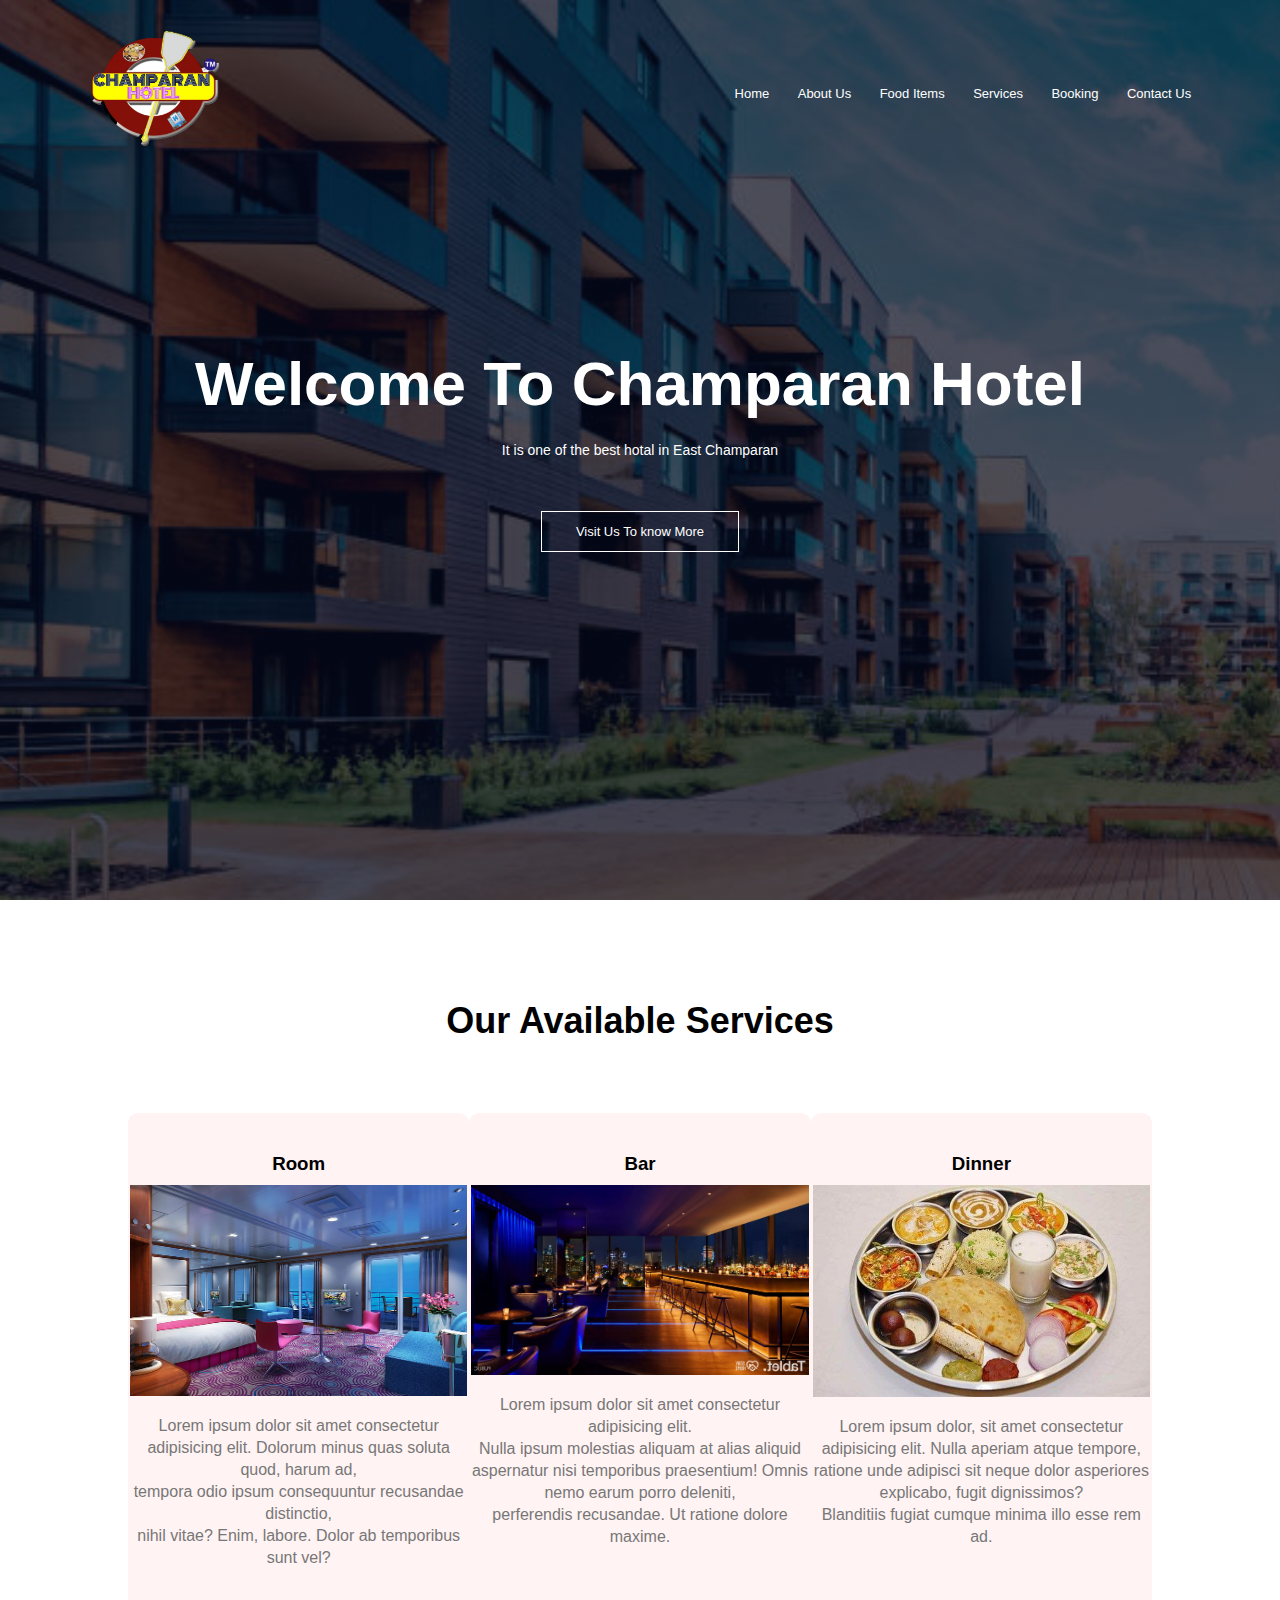
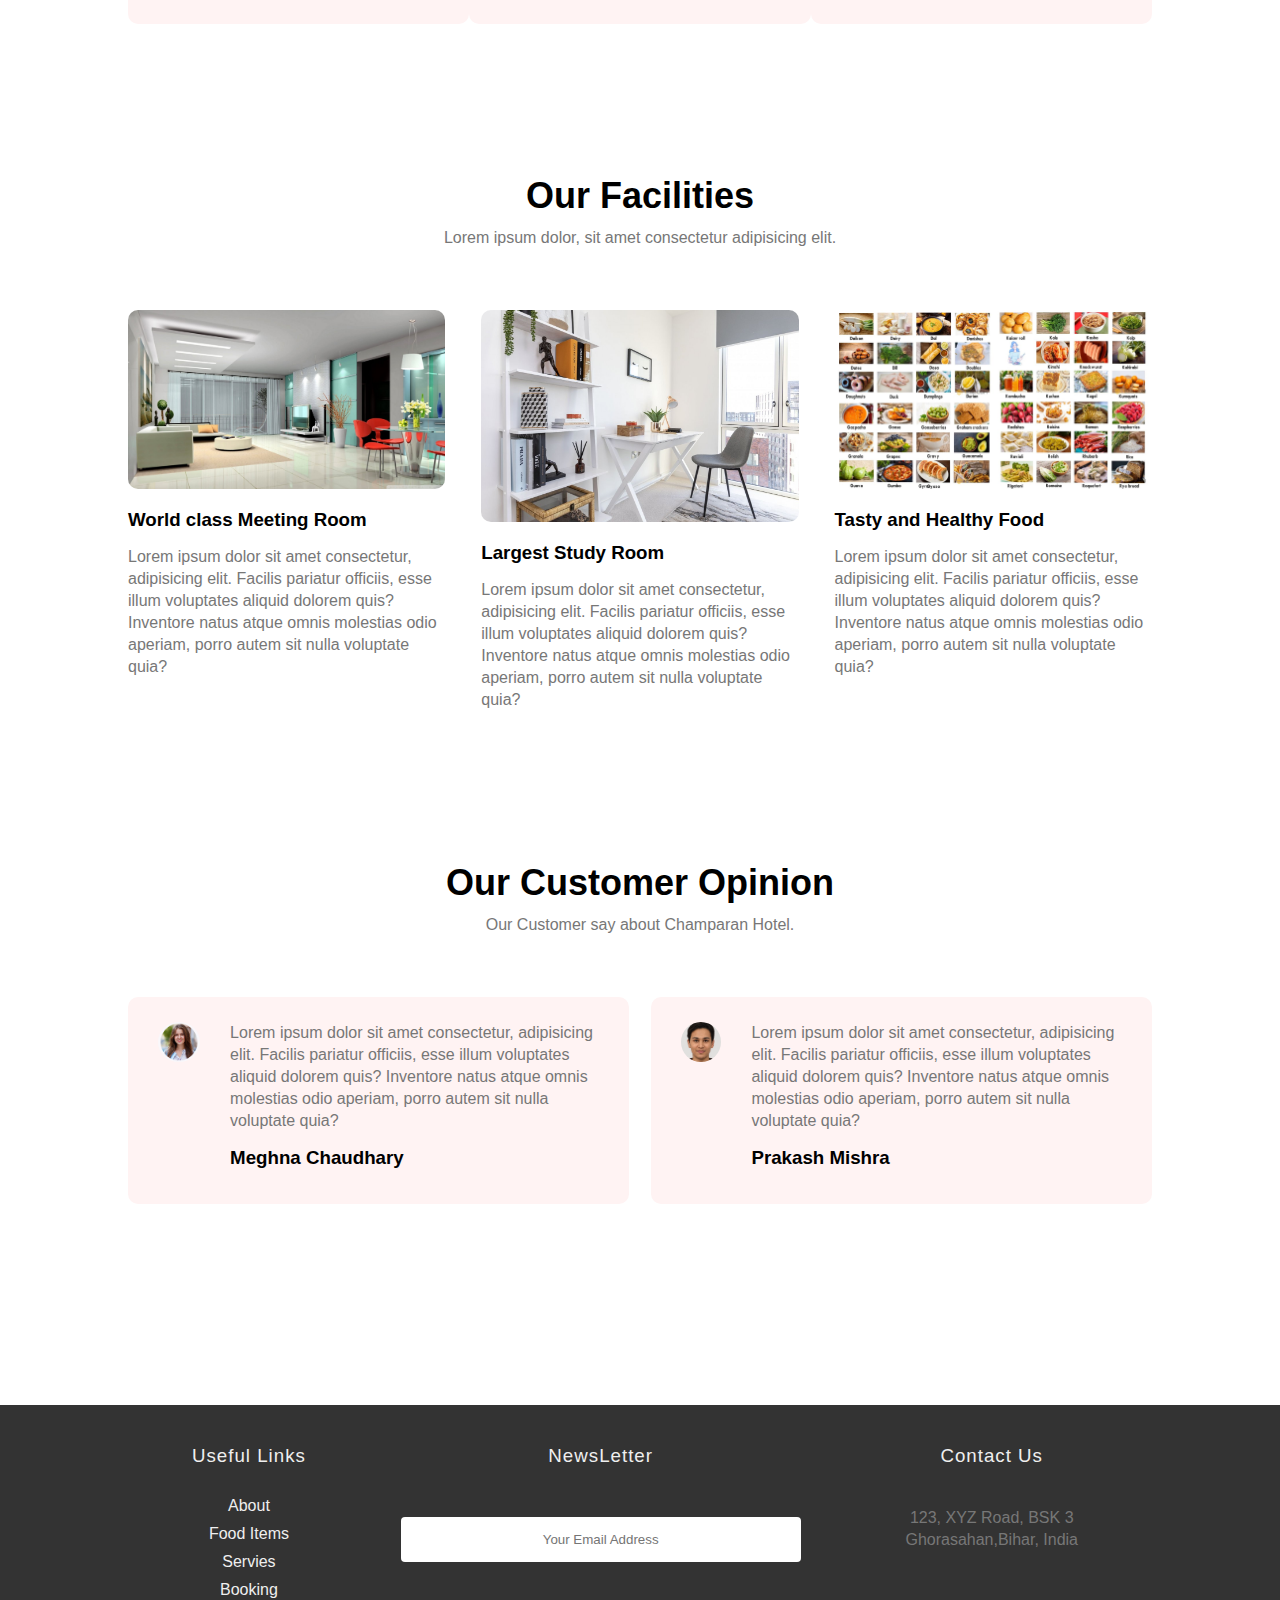
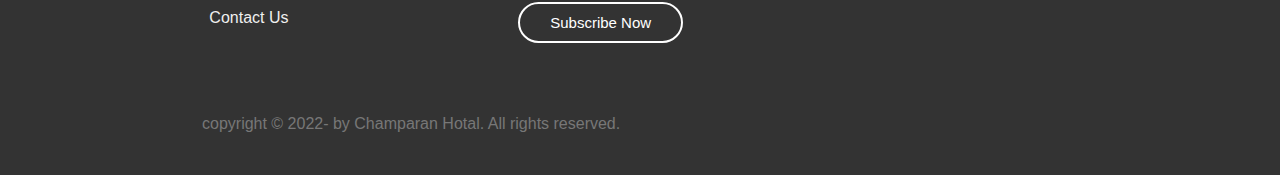
<file: HMS/index.html>
<!DOCTYPE html>
<html lang="en">
  <head>
    <meta charset="UTF-8" />
    <meta http-equiv="X-UA-Compatible" content="IE=edge" />
    <meta name="viewport" content="width=device-width, initial-scale=1.0" />
    <title>Champaran Hotel</title>
    <link rel="stylesheet" href="style.css" />
    <script>
      src="https://kit.fontawesome.com/fbb7249cca.js"
      crossorin="anonymous">
    </script>
  </head>
  <body>
    <!--Our All code starts here-->

    <!--Here Our Header Section-->
    <section class="header">
      <nav>
        <a href="l"><img src="images/logo.png" /></a>
        <div class="nav-links">
          <ul>
            <li><a href="index.html">Home</a></li>
            <li><a href="about.html">About Us</a></li>
            <li><a href="food items.html">Food Items</a></li>
            <li><a href="services.html">Services</a></li>
            <li><a href="booking.html">Booking</a></li>
            <li><a href="contact.html">Contact Us</a></li>
          </ul>
        </div>
      </nav>
      <div class="text-box">
        <h1>Welcome To Champaran Hotel</h1>
        <p>
          It is one of the best hotal in East Champaran        </p>
        <a href="" class="hero-btn">Visit Us To know More</a>
      </div>
    </section>

    <!--Here Our Services Section-->
    <section class="service">
      <h1>Our Available Services</h1>
      <p></p>
      <div class="row">
        <div class="service-col">
          <h3>Room</h3>
          <img src="images/r.jpeg" alt="room" width="100%">
          <p>
           Lorem ipsum dolor sit amet consectetur adipisicing elit. Dolorum minus quas soluta quod, harum ad, <br>
           tempora odio ipsum consequuntur recusandae distinctio, 
           <br>nihil vitae? Enim, labore. Dolor ab temporibus sunt vel?
           
          </p>
        </div>
        <div class="service-col">
          <h3>Bar</h3>
          <img src="images/b.jpeg" alt="bar" width="100%">
          <p>
            Lorem ipsum dolor sit amet consectetur adipisicing elit.<br> Nulla ipsum molestias aliquam at alias aliquid aspernatur nisi 
            temporibus praesentium! Omnis nemo earum porro deleniti, <br>perferendis recusandae. Ut ratione dolore maxime.
          </p>
        </div>
        <div class="service-col">
          <h3>Dinner</h3>
          <img src="images/dinner.jpeg" alt="dinner" width="100%">
          <p>
            Lorem ipsum dolor, sit amet consectetur adipisicing elit. Nulla aperiam atque tempore, <br>
            ratione unde adipisci sit neque dolor asperiores explicabo, fugit dignissimos? <br>
            Blanditiis fugiat cumque minima illo esse rem ad.
          </p>
        </div>
      </div>
    </section>
    <!--Here Our Facilities Section-->
    <section class="facilities">
      <h1>Our Facilities</h1>
      <p>Lorem ipsum dolor, sit amet consectetur adipisicing elit.</p>
      <div class="row">
        <div class="facilities-col">
          <img src="images/lo.jpeg" alt="meeting room" />
          <h3>World class Meeting Room</h3>
          <p>
            Lorem ipsum dolor sit amet consectetur, adipisicing elit. Facilis
            pariatur officiis, esse illum voluptates aliquid dolorem quis?
            Inventore natus atque omnis molestias odio aperiam, porro autem sit
            nulla voluptate quia?
          </p>
        </div>
        <div class="facilities-col">
          <img src="images/st.jpeg" alt="study room" />
          <h3>Largest Study Room</h3>
          <p>
            Lorem ipsum dolor sit amet consectetur, adipisicing elit. Facilis
            pariatur officiis, esse illum voluptates aliquid dolorem quis?
            Inventore natus atque omnis molestias odio aperiam, porro autem sit
            nulla voluptate quia?
          </p>
        </div>
        <div class="facilities-col">
          <img src="images/fo.jpeg" alt="healthy food" />
          <h3>Tasty and Healthy Food</h3>
          <p>
            Lorem ipsum dolor sit amet consectetur, adipisicing elit. Facilis
            pariatur officiis, esse illum voluptates aliquid dolorem quis?
            Inventore natus atque omnis molestias odio aperiam, porro autem sit
            nulla voluptate quia?
          </p>
        </div>
      </div>
    </section>

    <!--Here Our Testimonials Section-->
    <section class="testimonials">
      <h1>Our Customer Opinion</h1>
      <p>
        Our Customer say about Champaran Hotel.
      </p>
      <div class="row">
        <div class="testimonials-col">
          <img src="images/user1.jpg" alt="user1" />
          <div>
            <p>
              Lorem ipsum dolor sit amet consectetur, adipisicing elit. Facilis
              pariatur officiis, esse illum voluptates aliquid dolorem quis?
              Inventore natus atque omnis molestias odio aperiam, porro autem
              sit nulla voluptate quia?
            </p>
            <h3>Meghna Chaudhary</h3>
            <i class="fa fa-star"></i>
            <i class="fa fa-star"></i>
            <i class="fa fa-star"></i>
            <i class="fa fa-star"></i>
            <i class="fa fa-star-o"></i>
          </div>
        </div>
        <div class="testimonials-col">
          <img src="images/user2.jpg" alt="user1" />
          <div>
            <p>
              Lorem ipsum dolor sit amet consectetur, adipisicing elit. Facilis
              pariatur officiis, esse illum voluptates aliquid dolorem quis?
              Inventore natus atque omnis molestias odio aperiam, porro autem
              sit nulla voluptate quia?
            </p>
            <h3>Prakash Mishra</h3>
            <i class="fa fa-star"></i>
            <i class="fa fa-star"></i>
            <i class="fa fa-star"></i>
            <i class="fa fa-star"></i>
            <i class="fa fa-star-half-o"></i>
          </div>
        </div>
      </div>
    </section>
    <!--Here Our Footer Section-->
    <div class="footer">
      <div class="col-1">
        <h3>Useful Links</h3>
        <a href="about.html">About</a>
        <a href="food items.html">Food Items</a>
        <a href="services.html">Servies</a>
        <a href="booking.html">Booking</a>
        <a href="contact.html">Contact Us</a>
      </div>
      <div class="col-2">
        <h3>NewsLetter</h3>
        <form>
          <input type="email" placeholder="Your Email Address" required />

          <br />
          <button type="submit">Subscribe Now</button>
        </form>
      </div>
      <div class="col-3">
        <h3>Contact Us</h3>
        <p>123, XYZ Road, BSK 3<br />Ghorasahan,Bihar, India</p>
        <div class="social-icons">
          <i class="fa-brands fa-facebook"></i>
          <i class="fa-brands fa-twitter"></i>
          <i class="fa-brands fa-instagram"></i>
          <i class="fa-brands fa-linkedin"></i>
          <i class="fa-brands fa-youtube"></i>
        </div>
      </div>
    </div>
    <div class="copy">
      <p>copyright &copy 2022- by Champaran Hotal. All rights reserved.</p>
    </div>
  </body>
</html>
</file>
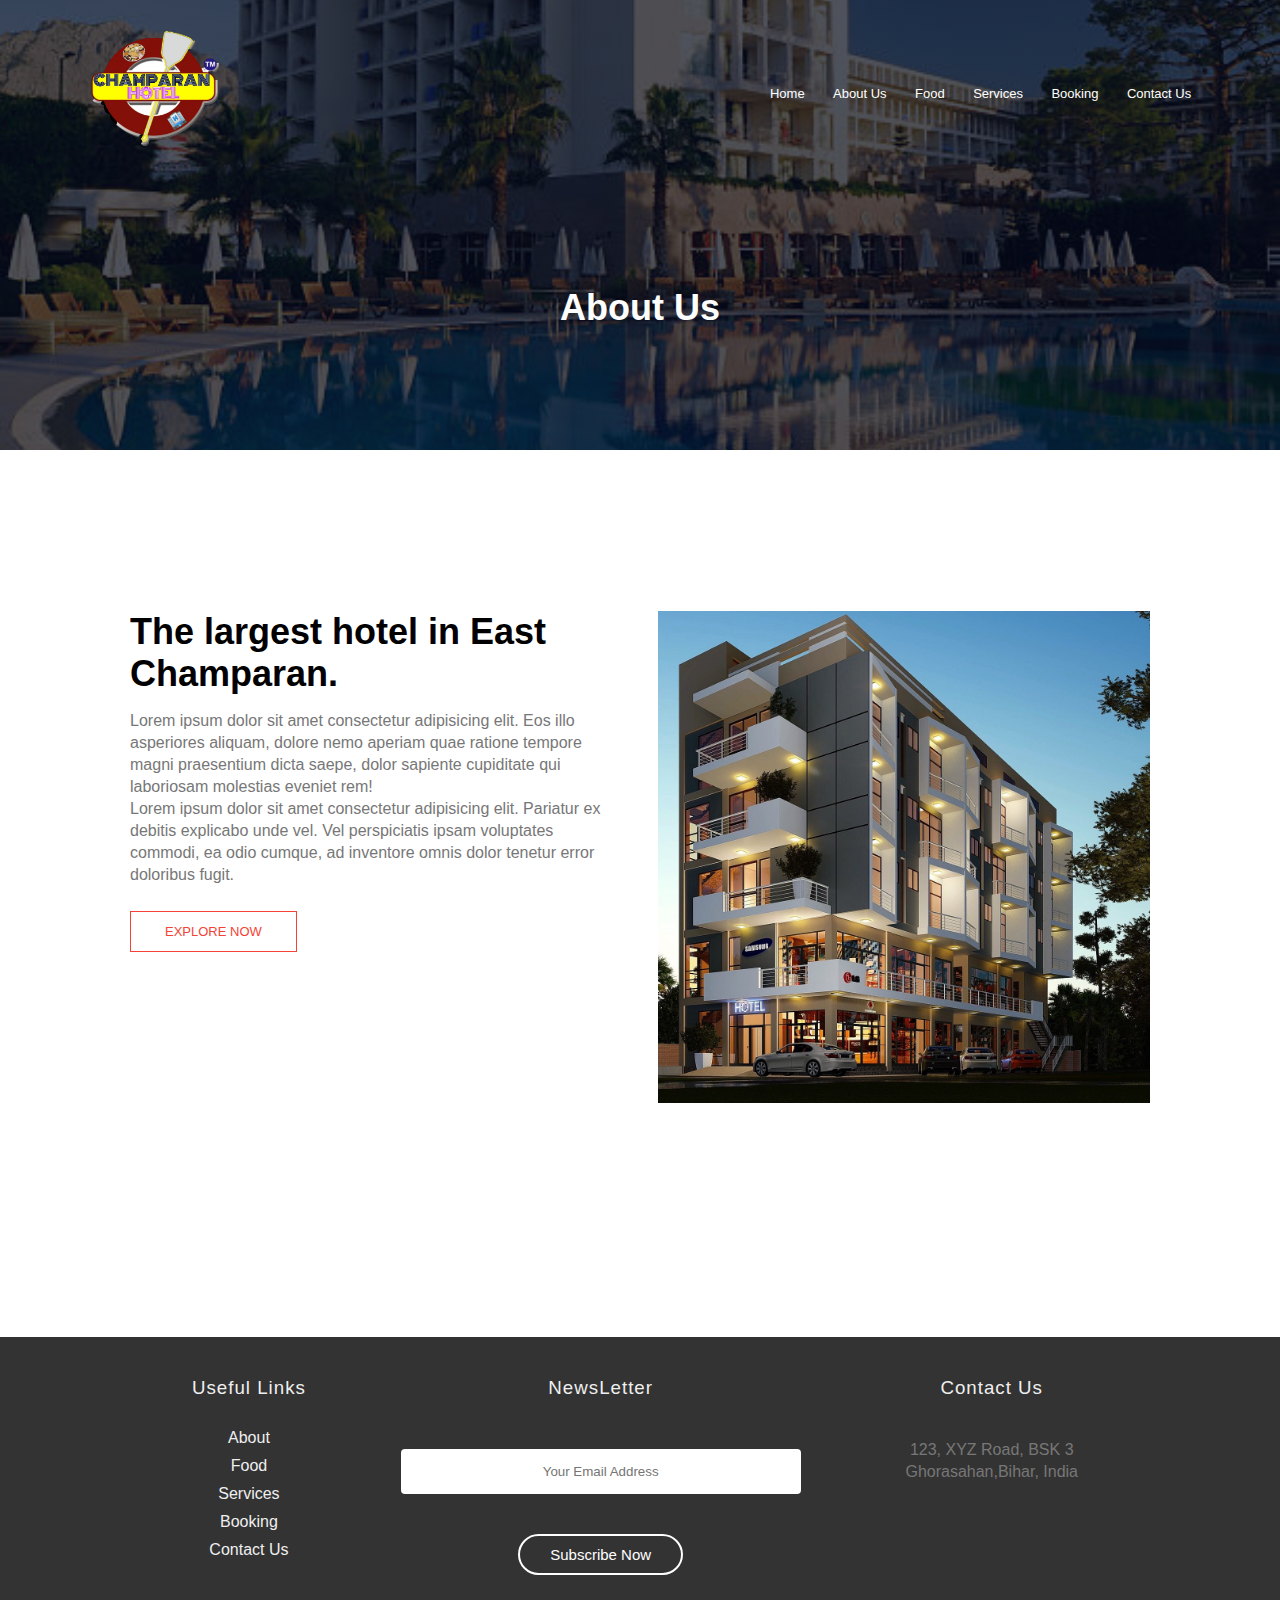
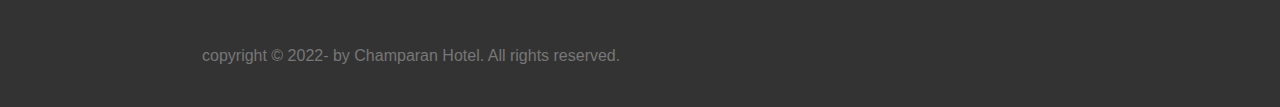
<file: HMS/about.html>
<!DOCTYPE html>
<html lang="en">
  <head>
    <meta charset="UTF-8" />
    <meta http-equiv="X-UA-Compatible" content="IE=edge" />
    <meta name="viewport" content="width=device-width, initial-scale=1.0" />
    <title>Champaran Hotel</title>
    <link rel="stylesheet" href="style.css" />
    <script>
      src="https://kit.fontawesome.com/fbb7249cca.js"
      crossorin="anonymous">
    </script>
  </head>
  <body>
    <!--Our All code starts here-->

    <!--Here Our Sub-Header Section-->
    <section class="sub-header">
      <nav>
        <a href="index.html"><img src="images/logo.png" /></a>
        <div class="nav-links">
          <ul>
            <li><a href="index.html">Home</a></li>
            <li><a href="about.html">About Us</a></li>
            <li><a href="food items.html">Food</a></li>
            <li><a href="services.html">Services</a></li>
            <li><a href="booking.html">Booking</a></li>
            <li><a href="contact.html">Contact Us</a></li>
          </ul>
        </div>
      </nav>
      <h1>About Us</h1>
    </section>

    <!--Here Our About Section-->
    <section class="about-us">
      <div class="row">
        <div class="about-col">
          <h1>The largest hotel in East Champaran.</h1>
          <p>
            Lorem ipsum dolor sit amet consectetur adipisicing elit. Eos illo
            asperiores aliquam, dolore nemo aperiam quae ratione tempore magni
            praesentium dicta saepe, dolor sapiente cupiditate qui laboriosam
            molestias eveniet rem!<br>Lorem ipsum dolor sit amet consectetur adipisicing elit. 
            Pariatur ex debitis explicabo unde vel. Vel perspiciatis ipsam voluptates commodi,
             ea odio cumque, ad inventore omnis dolor tenetur error doloribus fugit.
          </p>
          <a href="" class="hero-btn red-btn">EXPLORE NOW</a>
        </div>
        <div class="about-col">
          <img src="images/h3.jpeg" alt="about" />
        </div>
      </div>
    </section>

    <!--Here Our Footer Section-->
    <div class="footer">
      <div class="col-1">
        <h3>Useful Links</h3>
        <a href="about.html">About</a>
        <a href="food items.html">Food</a>
        <a href="services.html">Services</a>
        <a href="booking.html">Booking</a>
        <a href="contact.html">Contact Us</a>
      </div>
      <div class="col-2">
        <h3>NewsLetter</h3>
        <form>
          <input type="email" placeholder="Your Email Address" required />

          <br />
          <button type="submit">Subscribe Now</button>
        </form>
      </div>
      <div class="col-3">
        <h3>Contact Us</h3>
        <p>123, XYZ Road, BSK 3<br />Ghorasahan,Bihar, India</p>
        <div class="social-icons">
          <i class="fa-brands fa-facebook"></i>
          <i class="fa-brands fa-twitter"></i>
          <i class="fa-brands fa-instagram"></i>
          <i class="fa-brands fa-linkedin"></i>
          <i class="fa-brands fa-youtube"></i>
        </div>
      </div>
    </div>
    <div class="copy">
      <p>copyright &copy 2022- by Champaran Hotel. All rights reserved.</p>
    </div>
  </body>
</html>
</file>
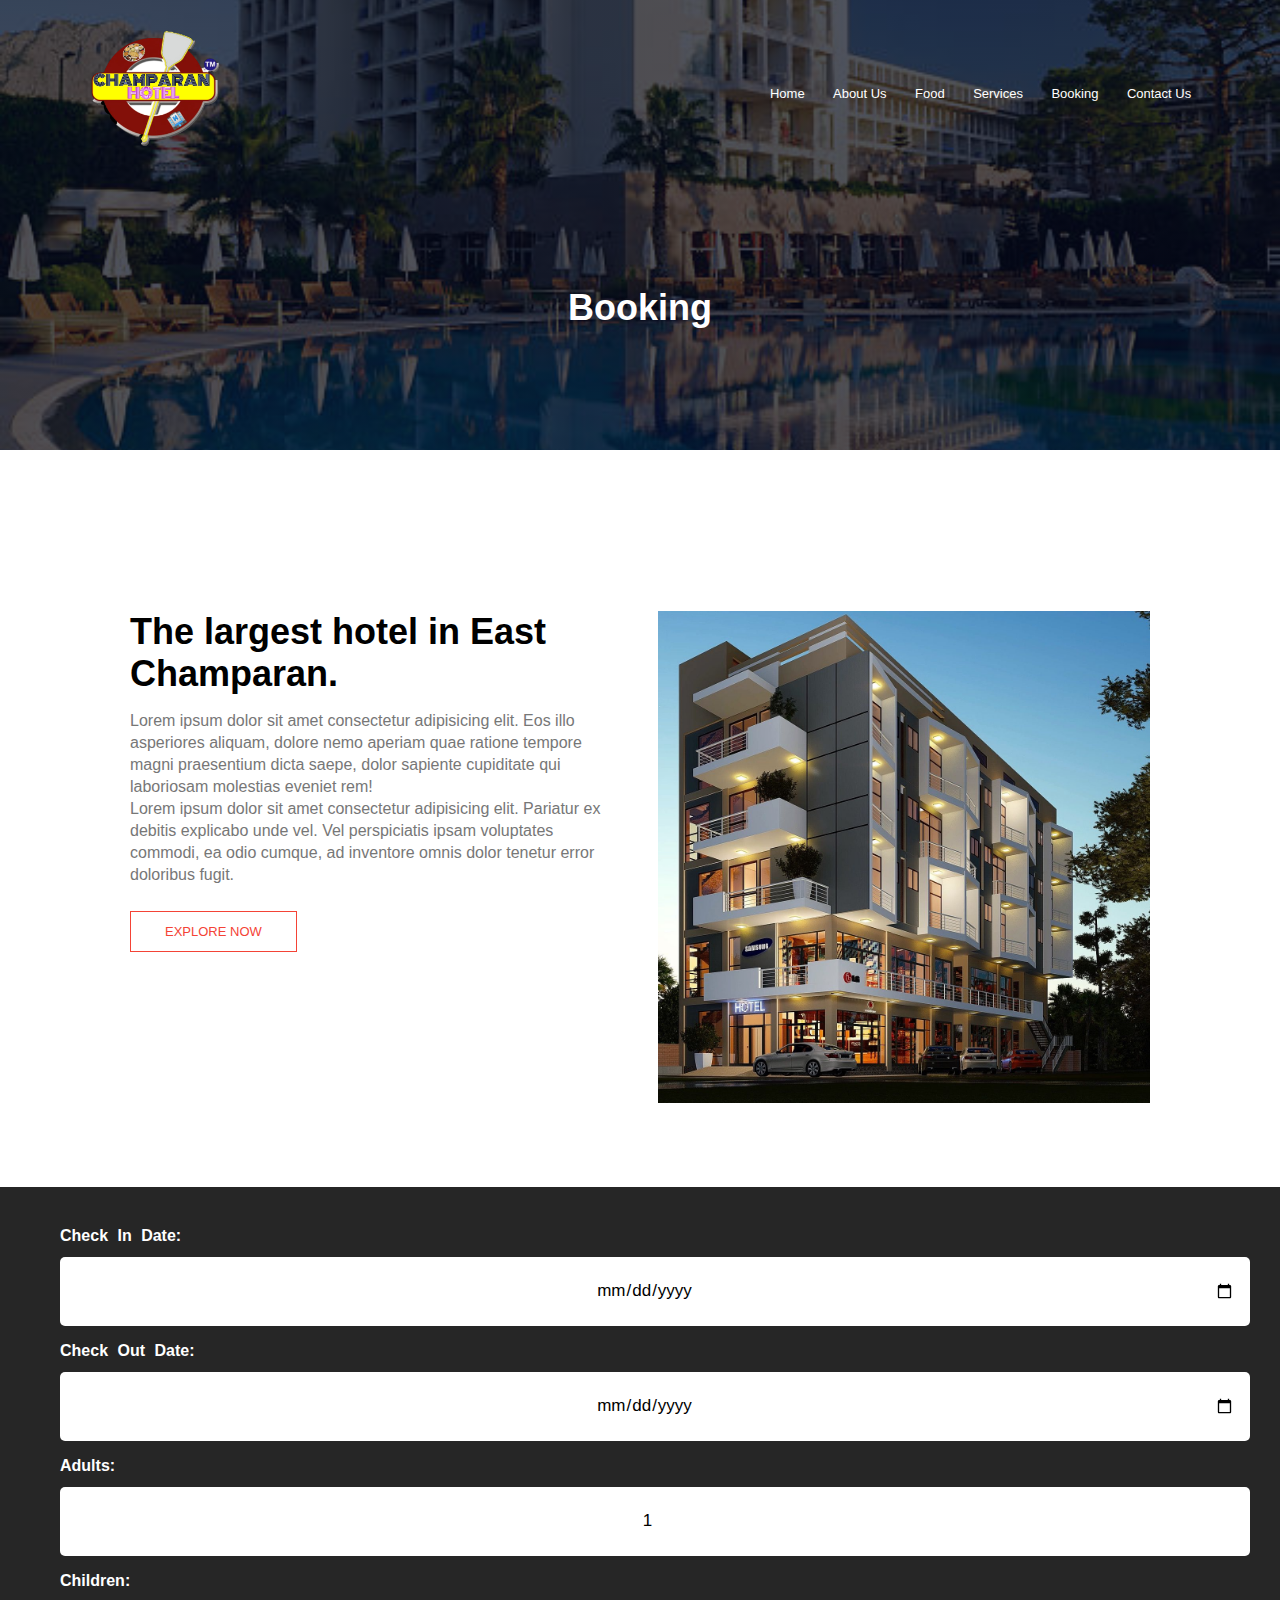
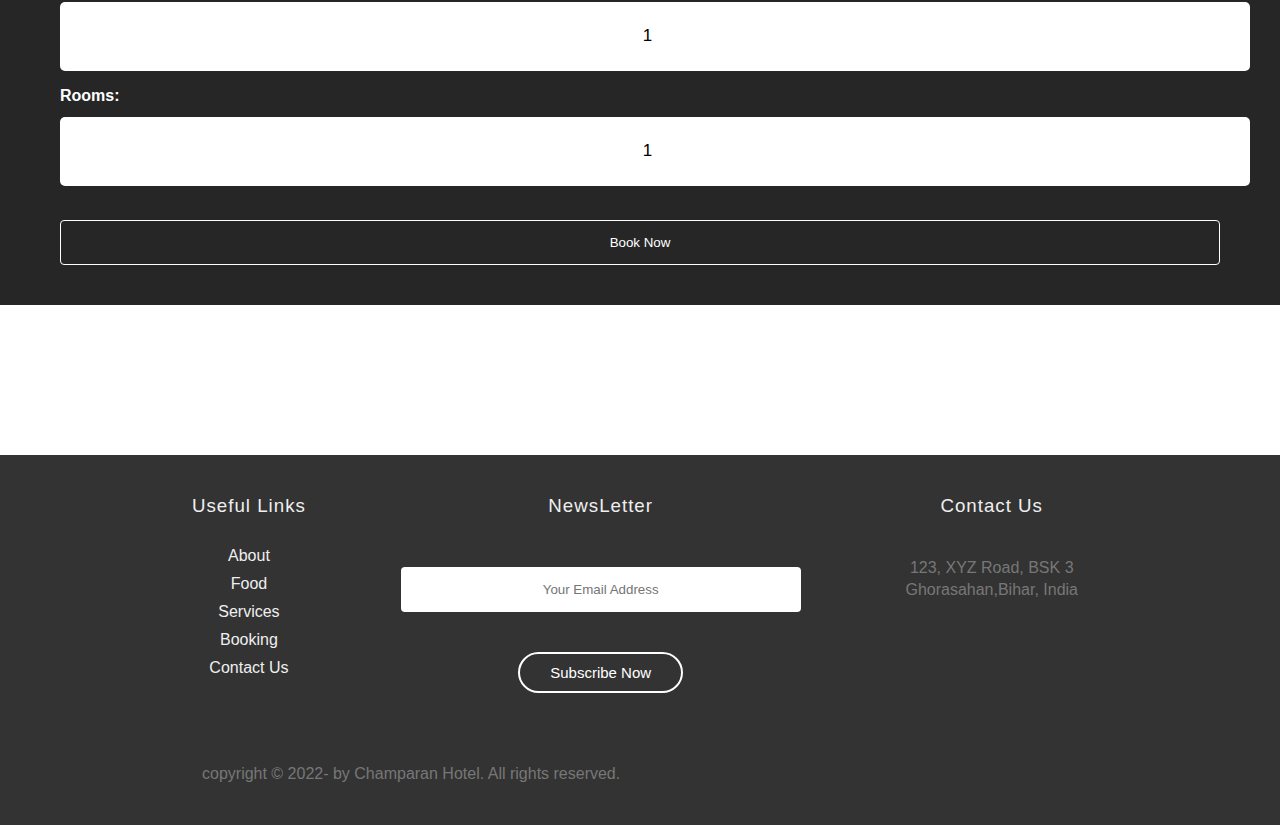
<file: HMS/booking.html>
<!DOCTYPE html>
<html lang="en">
  <head>
    <meta charset="UTF-8" />
    <meta http-equiv="X-UA-Compatible" content="IE=edge" />
    <meta name="viewport" content="width=device-width, initial-scale=1.0" />
    <title>Champaran Hotel</title>
    <link rel="stylesheet" href="style.css" />
    <script>
      src="https://kit.fontawesome.com/fbb7249cca.js"
      crossorin="anonymous">
    </script>
  </head>
  <body>
    <!--Our All code starts here-->

    <!--Here Our Sub-Header Section-->
    <section class="sub-header">
      <nav>
        <a href="index.html"><img src="images/logo.png" /></a>
        <div class="nav-links">
          <ul>
            <li><a href="index.html">Home</a></li>
            <li><a href="about.html">About Us</a></li>
            <li><a href="food items.html">Food</a></li>
            <li><a href="services.html">Services</a></li>
            <li><a href="booking.html">Booking</a></li>
            <li><a href="contact.html">Contact Us</a></li>
          </ul>
        </div>
      </nav>
      <h1>Booking</h1>
    </section>

    <!--Here Our About Section-->
    <section class="about-us">
      <div class="row">
        <div class="about-col">
          <h1>The largest hotel in East Champaran.</h1>
          <p>
            Lorem ipsum dolor sit amet consectetur adipisicing elit. Eos illo
            asperiores aliquam, dolore nemo aperiam quae ratione tempore magni
            praesentium dicta saepe, dolor sapiente cupiditate qui laboriosam
            molestias eveniet rem!<br>Lorem ipsum dolor sit amet consectetur adipisicing elit. 
            Pariatur ex debitis explicabo unde vel. Vel perspiciatis ipsam voluptates commodi,
             ea odio cumque, ad inventore omnis dolor tenetur error doloribus fugit.
          </p>
          <a href="" class="hero-btn red-btn">EXPLORE NOW</a>
        </div>
        <div class="about-col">
          <img src="images/h3.jpeg" alt="about" />
        </div>
      </div>
    </section>

    <!--Here Our Bookig Section-->
    <div class="book">
      <form class="book-form">
        <div class="form-item">
          <label for="checkin-date">Check In Date: </label>
          <input type="date" id="chekin-date" />
        </div>
        <div class="form-item">
          <label for="checkout-date">Check Out Date: </label>
          <input type="date" id="chekout-date" />
        </div>
        <div class="form-item">
          <label for="adult">Adults: </label>
          <input type="number" min="1" value="1" id="adult" />
        </div>
        <div class="form-item">
          <label for="children">Children: </label>
          <input type="number" min="1" value="1" id="children" />
        </div>
        <div class="form-item">
          <label for="rooms">Rooms: </label>
          <input type="number" min="1" value="1" id="rooms" />
        </div>
        <div class="form-item">
          <input type="submit" class="btn" value="Book Now" />
        </div>
      </form>
    </div>

    <!--Here Our Footer Section-->
    <div class="footer">
      <div class="col-1">
        <h3>Useful Links</h3>
        <a href="about.html">About</a>
        <a href="food items.html">Food</a>
        <a href="services.html">Services</a>
        <a href="booking.html">Booking</a>
        <a href="contact.html">Contact Us</a>
      </div>
      <div class="col-2">
        <h3>NewsLetter</h3>
        <form>
          <input type="email" placeholder="Your Email Address" required />

          <br />
          <button type="submit">Subscribe Now</button>
        </form>
      </div>
      <div class="col-3">
        <h3>Contact Us</h3>
        <p>123, XYZ Road, BSK 3<br />Ghorasahan,Bihar, India</p>
        <div class="social-icons">
          <i class="fa-brands fa-facebook"></i>
          <i class="fa-brands fa-twitter"></i>
          <i class="fa-brands fa-instagram"></i>
          <i class="fa-brands fa-linkedin"></i>
          <i class="fa-brands fa-youtube"></i>
        </div>
      </div>
    </div>
    <div class="copy">
      <p>copyright &copy 2022- by Champaran Hotel. All rights reserved.</p>
    </div>
  </body>
</html>
</file>
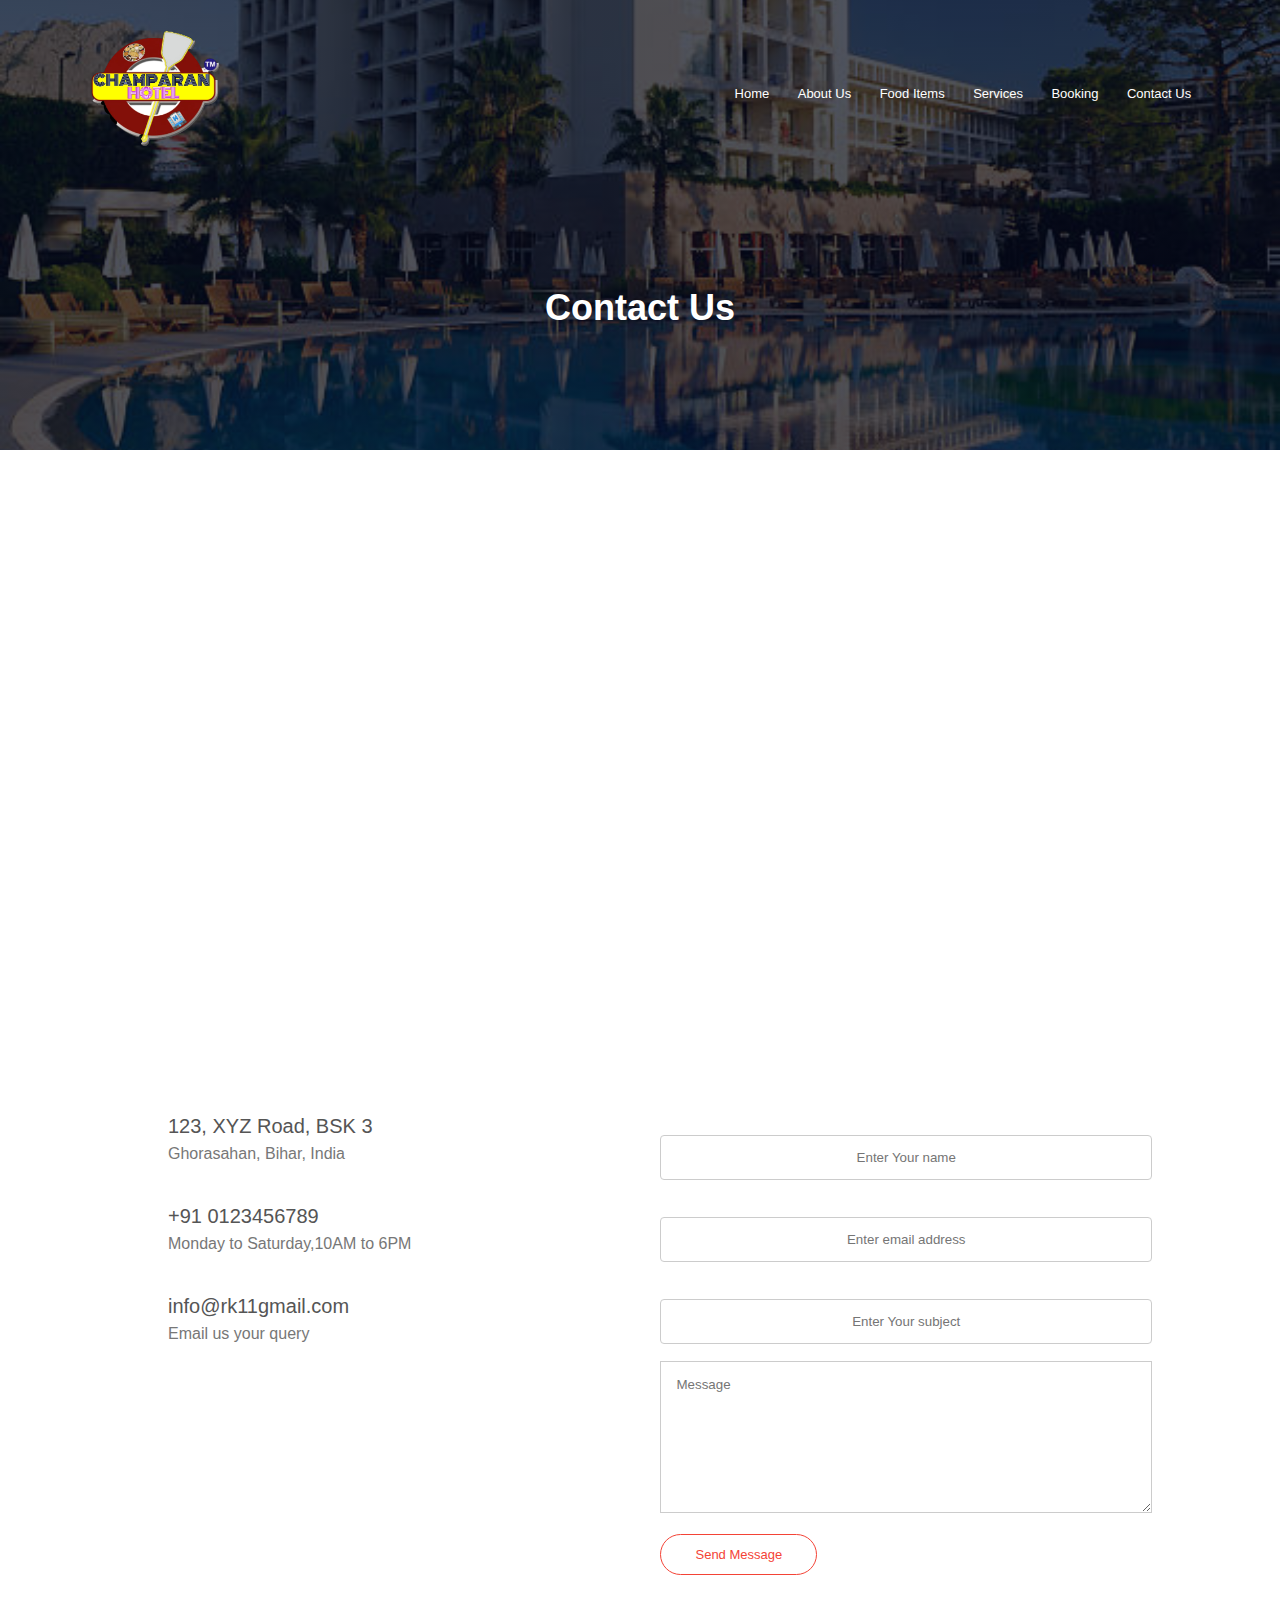
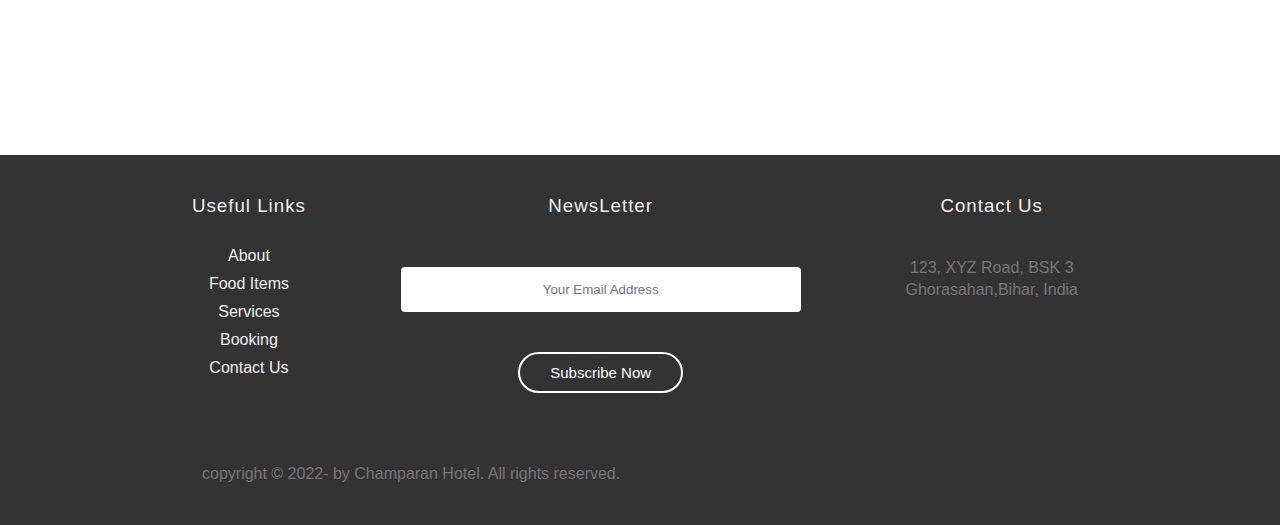
<file: HMS/contact.html>
<!DOCTYPE html>
<html lang="en">
  <head>
    <meta charset="UTF-8" />
    <meta http-equiv="X-UA-Compatible" content="IE=edge" />
    <meta name="viewport" content="width=device-width, initial-scale=1.0" />
    <title>Champaran Hotel</title>
    <link rel="stylesheet" href="style.css" />
    <script>
      src="https://kit.fontawesome.com/fbb7249cca.js"
      crossorin="anonymous">
    </script>
  </head>
  <body>
    <!--Our All code starts here-->

   <!--Here Our Sub-Header Section-->
   <section class="sub-header">
    <nav>
      <a href="index.html"><img src="images/logo.png" /></a>
      <div class="nav-links">
        <ul>
          <li><a href="index.html">Home</a></li>
          <li><a href="about.html">About Us</a></li>
          <li><a href="food items.html">Food Items</a></li>
          <li><a href="services.html">Services</a></li>
          <li><a href="booking.html">Booking</a></li>
          <li><a href="contact.html">Contact Us</a></li>
        </ul>
      </div>
    </nav>
    <h1>Contact Us</h1>
  </section>

  <section class="location">
    <iframe
      src="https://www.google.com/maps/embed?pb=!1m18!1m12!1m3!1d14242.480862813632!2d85.1219315656796!3d26.820218878856096!2m3!1f0!2f0!3f0!3m2!1i1024!2i768!4f13.1!3m3!1m2!1s0x39ecba3d03f265a1%3A0xf16ab58db228454d!2sGhorasahan%2C%20Bihar%20845303!5e0!3m2!1sen!2sin!4v1649130073853!5m2!1sen!2sin"
      width="600"
      height="450"
      style="border: 0"
      allowfullscreen=""
      loading="lazy"
      referrerpolicy="no-referrer-when-downgrade"
    >
    </iframe>
  </section>
 <!--Here Our Contact Section-->
  <section class="contact-us">
    <div class="row">
      <div class="contact-col">
        <div>
          <i class="fa fa-home"></i>
          <span>
            <h5>123, XYZ Road, BSK 3</h5>
            <p>Ghorasahan, Bihar, India</p>
          </span>
        </div>
        <div>
          <i class="fa fa-phone"></i>
          <span>
            <h5>+91 0123456789</h5>
            <p>Monday to Saturday,10AM to 6PM</p>
          </span>
        </div>
        <div>
          <i class="fa fa-envelope-o"></i>
          <span>
            <h5>info@rk11gmail.com</h5>
            <p>Email us your query</p>
          </span>
        </div>
      </div>
      <div class="contact-col">
        <form action="" method="post">
          <input
            type="text"
            name="name"
            placeholder="Enter Your name"
            required
          />
          <input
            type="email"
            name="email"
            placeholder="Enter email address"
            required
          />
          <input
            type="text"
            name="subject"
            placeholder="Enter Your subject"
            required
          />
          <textarea
            rows="8"
            name="message"
            placeholder="Message"
            required
          ></textarea>
          <button type="submit" class="hero-btn red-btn">Send Message</button>
        </form>
      </div>
    </div>
  </section>

    <!--Here Our Footer Section-->
    <div class="footer">
      <div class="col-1">
        <h3>Useful Links</h3>
        <a href="about.html">About</a>
        <a href="food items.html">Food Items</a>
        <a href="services.html">Services</a>
        <a href="booking.html">Booking</a>
        <a href="contact.html">Contact Us</a>
      </div>
      <div class="col-2">
        <h3>NewsLetter</h3>
        <form>
          <input type="email" placeholder="Your Email Address" required />

          <br />
          <button type="submit">Subscribe Now</button>
        </form>
      </div>
      <div class="col-3">
        <h3>Contact Us</h3>
        <p>123, XYZ Road, BSK 3<br />Ghorasahan,Bihar, India</p>
        <div class="social-icons">
          <i class="fa-brands fa-facebook"></i>
          <i class="fa-brands fa-twitter"></i>
          <i class="fa-brands fa-instagram"></i>
          <i class="fa-brands fa-linkedin"></i>
          <i class="fa-brands fa-youtube"></i>
        </div>
      </div>
    </div>
    <div class="copy">
      <p>copyright &copy 2022- by Champaran Hotel. All rights reserved.</p>
    </div>
  </body>
</html>
</file>
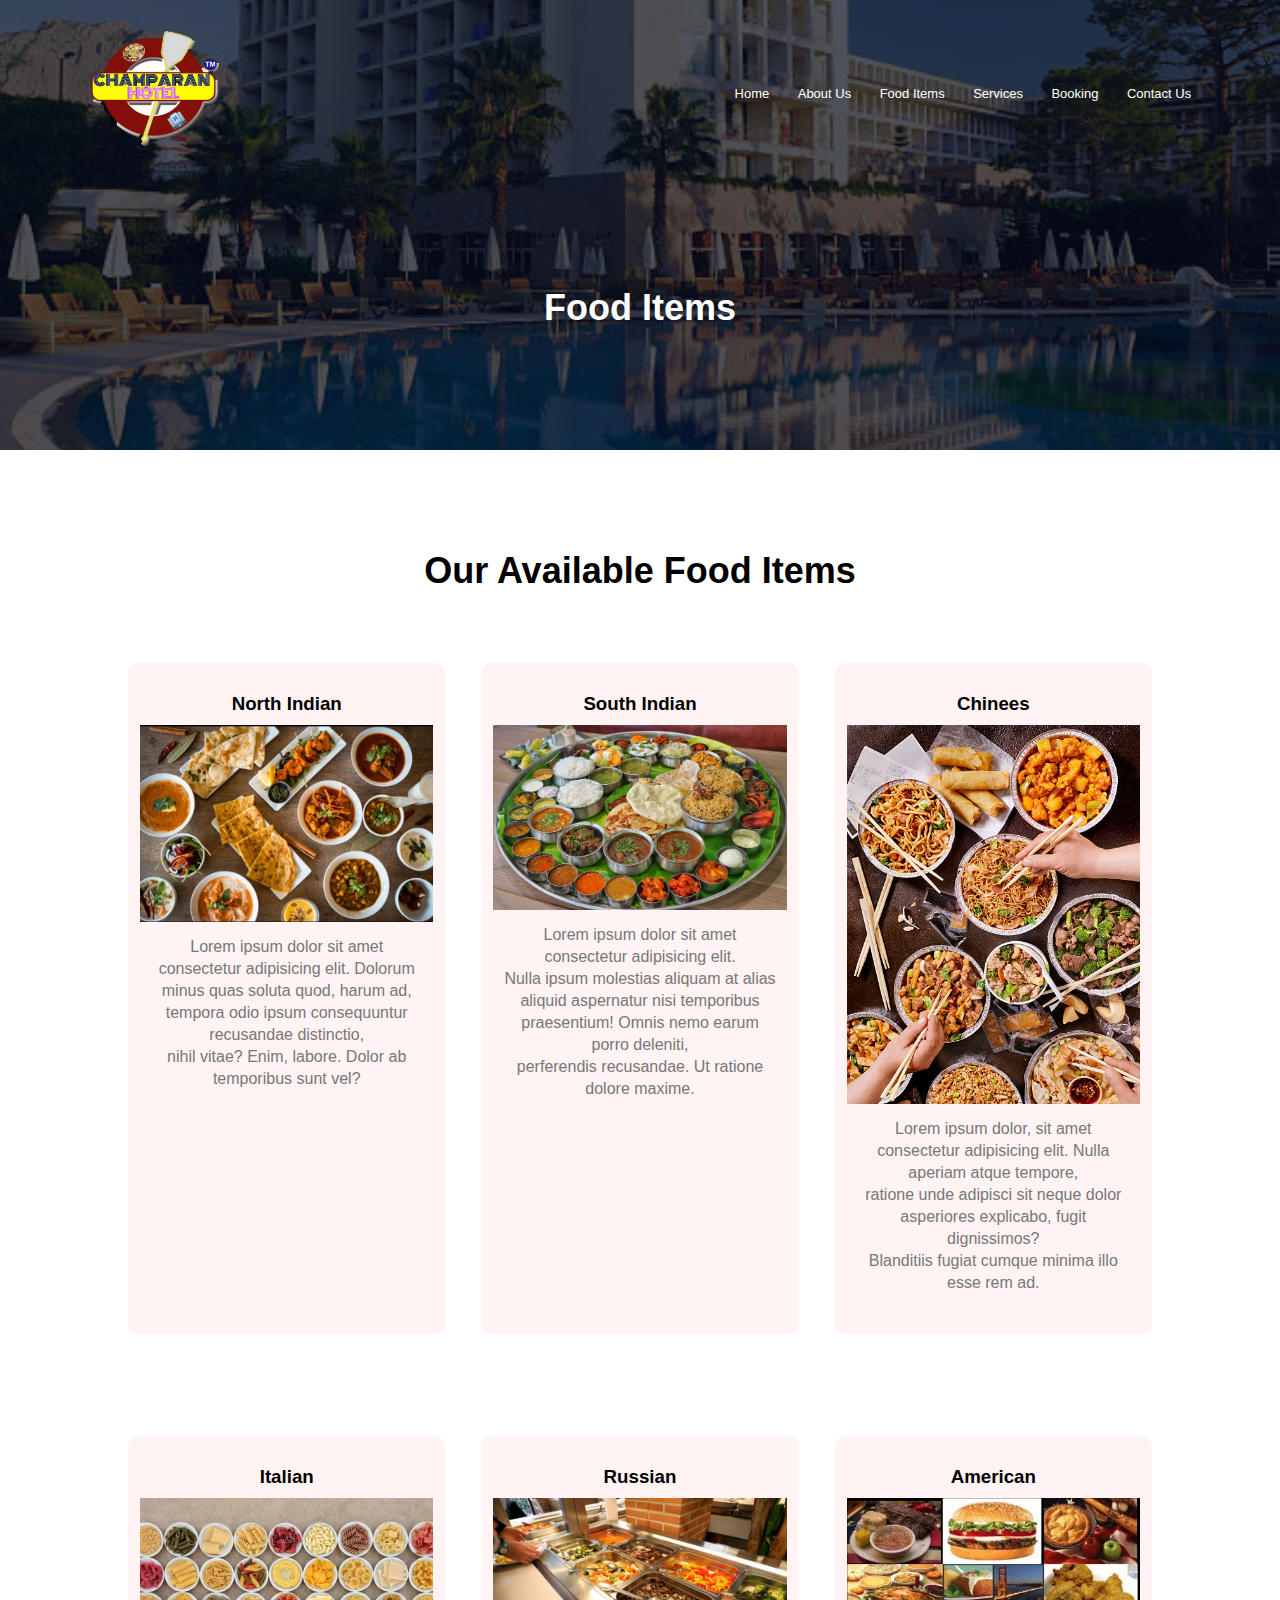
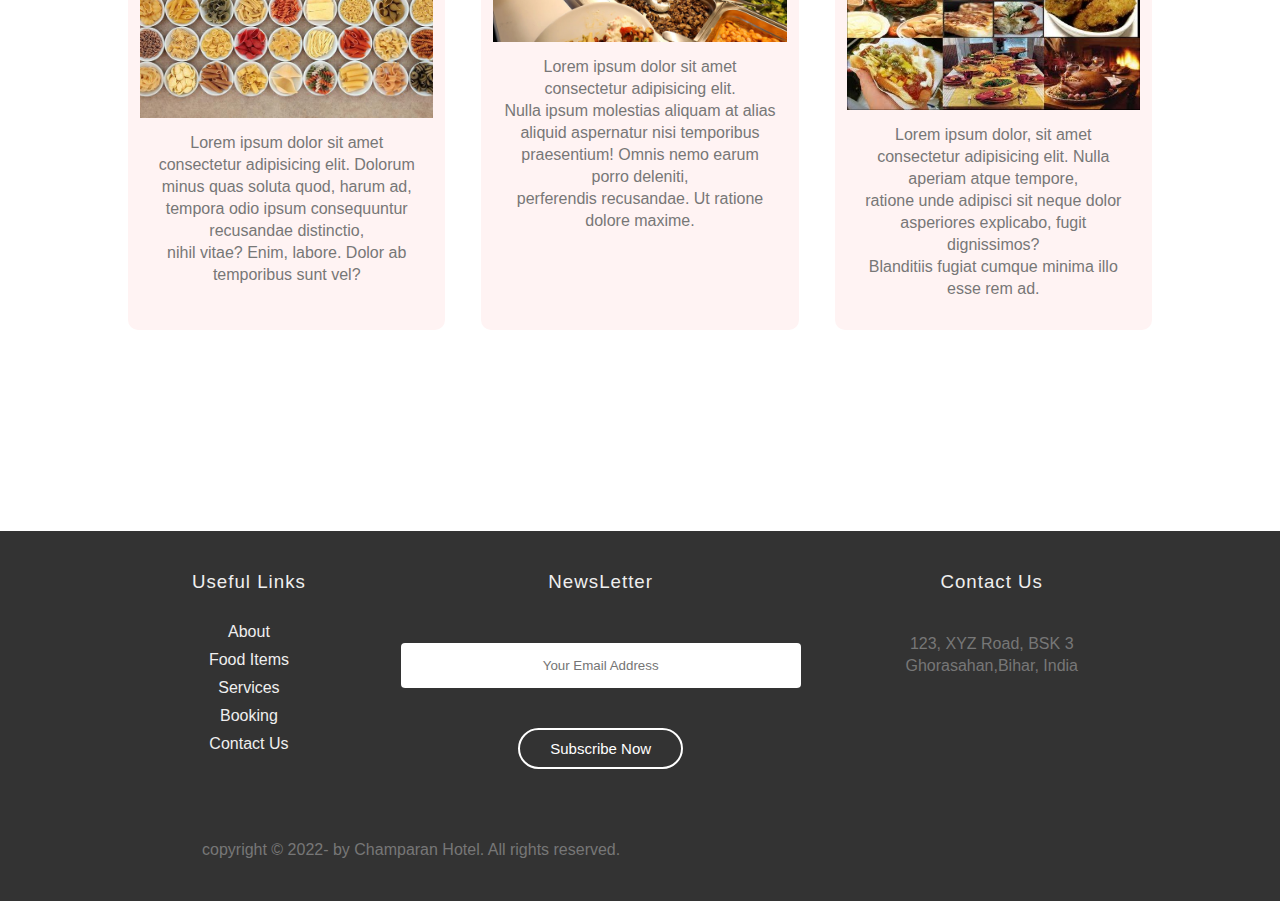
<file: HMS/food items.html>
<!DOCTYPE html>
<html lang="en">
  <head>
    <meta charset="UTF-8" />
    <meta http-equiv="X-UA-Compatible" content="IE=edge" />
    <meta name="viewport" content="width=device-width, initial-scale=1.0" />
    <title>Champaran Hotel</title>
    <link rel="stylesheet" href="style.css" />
    <script>
      src="https://kit.fontawesome.com/fbb7249cca.js"
      crossorin="anonymous">
    </script>
  </head>
  <body>
    <!--Our All code starts here-->

   <!--Here Our Sub-Header Section-->
   <section class="sub-header">
    <nav>
      <a href="index.html"><img src="images/logo.png" /></a>
      <div class="nav-links">
        <ul>
          <li><a href="index.html">Home</a></li>
          <li><a href="about.html">About Us</a></li>
          <li><a href="food items.html">Food Items</a></li>
          <li><a href="services.html">Services</a></li>
          <li><a href="booking.html">Booking</a></li>
          <li><a href="contact.html">Contact Us</a></li>
        </ul>
      </div>
    </nav>
    <h1>Food Items</h1>
  </section>


   <!--Here Our Services Section-->
   <section class="FoodItems">
    <h1>Our Available Food Items</h1>
    <p></p>
    <div class="row">
      <div class="fooditems-col">
        <h3>North Indian</h3>
        <img src="images/north indian.jpeg" alt="room" width="100%">
        <p>
         Lorem ipsum dolor sit amet consectetur adipisicing elit. Dolorum minus quas soluta quod, harum ad, <br>
         tempora odio ipsum consequuntur recusandae distinctio, 
         <br>nihil vitae? Enim, labore. Dolor ab temporibus sunt vel?
         
        </p>
      </div>
      <div class="fooditems-col">
        <h3>South Indian</h3>
        <img src="images/south indian.jpeg" alt="bar" width="100%" >
        <p>
          Lorem ipsum dolor sit amet consectetur adipisicing elit.<br> Nulla ipsum molestias aliquam at alias aliquid aspernatur nisi 
          temporibus praesentium! Omnis nemo earum porro deleniti, <br>perferendis recusandae. Ut ratione dolore maxime.
        </p>
      </div>
      <div class="fooditems-col">
        <h3>Chinees</h3>
        <img src="images/chinese.jpeg" alt="dinner" width="100%" height="60%">
        <p>
          Lorem ipsum dolor, sit amet consectetur adipisicing elit. Nulla aperiam atque tempore, <br>
          ratione unde adipisci sit neque dolor asperiores explicabo, fugit dignissimos? <br>
          Blanditiis fugiat cumque minima illo esse rem ad.
        </p>
      </div>
    </div>
    <div class="row">
      <div class="fooditems-col">
        <h3>Italian</h3>
        <img src="images/italian.jpeg" alt="room" width="100%">
        <p>
         Lorem ipsum dolor sit amet consectetur adipisicing elit. Dolorum minus quas soluta quod, harum ad, <br>
         tempora odio ipsum consequuntur recusandae distinctio, 
         <br>nihil vitae? Enim, labore. Dolor ab temporibus sunt vel?
         
        </p>
      </div>
      <div class="fooditems-col">
        <h3>Russian</h3>
        <img src="images/russian.jpeg" alt="bar" width="100%">
        <p>
          Lorem ipsum dolor sit amet consectetur adipisicing elit.<br> Nulla ipsum molestias aliquam at alias aliquid aspernatur nisi 
          temporibus praesentium! Omnis nemo earum porro deleniti, <br>perferendis recusandae. Ut ratione dolore maxime.
        </p>
      </div>
      <div class="fooditems-col">
        <h3>American</h3>
        <img src="images/american.jpeg" alt="dinner" width="100%">
        <p>
          Lorem ipsum dolor, sit amet consectetur adipisicing elit. Nulla aperiam atque tempore, <br>
          ratione unde adipisci sit neque dolor asperiores explicabo, fugit dignissimos? <br>
          Blanditiis fugiat cumque minima illo esse rem ad.
        </p>
      </div>
    </div>



  </section>



  



    <!--Here Our Footer Section-->
    <div class="footer">
      <div class="col-1">
        <h3>Useful Links</h3>
        <a href="about.html">About</a>
        <a href="food items.html">Food Items</a>
        <a href="services.html">Services</a>
        <a href="booking.html">Booking</a>
        <a href="contact.html">Contact Us</a>
      </div>
      <div class="col-2">
        <h3>NewsLetter</h3>
        <form>
          <input type="email" placeholder="Your Email Address" required />

          <br />
          <button type="submit">Subscribe Now</button>
        </form>
      </div>
      <div class="col-3">
        <h3>Contact Us</h3>
        <p>123, XYZ Road, BSK 3<br />Ghorasahan,Bihar, India</p>
        <div class="social-icons">
          <i class="fa-brands fa-facebook"></i>
          <i class="fa-brands fa-twitter"></i>
          <i class="fa-brands fa-instagram"></i>
          <i class="fa-brands fa-linkedin"></i>
          <i class="fa-brands fa-youtube"></i>
        </div>
      </div>
    </div>
    <div class="copy">
      <p>copyright &copy 2022- by Champaran Hotel. All rights reserved.</p>
    </div>
  </body>
</html>
</file>
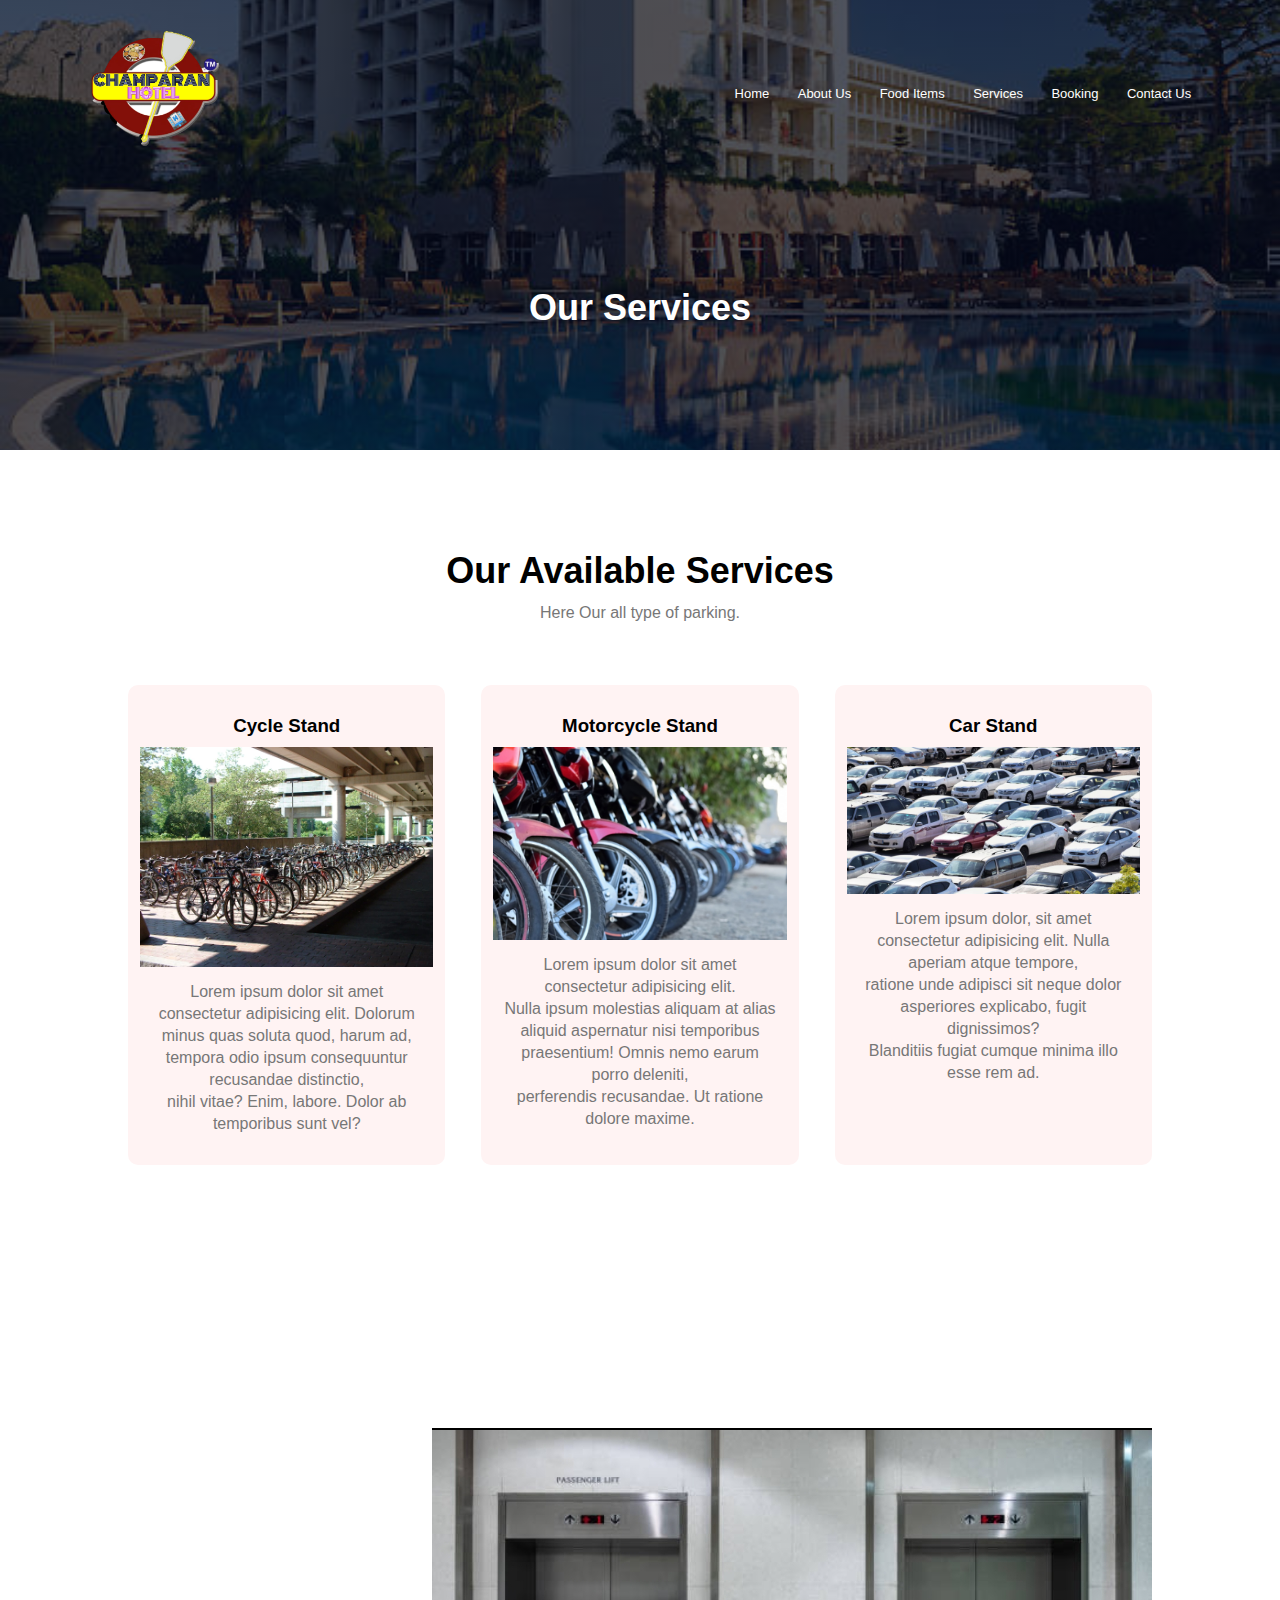
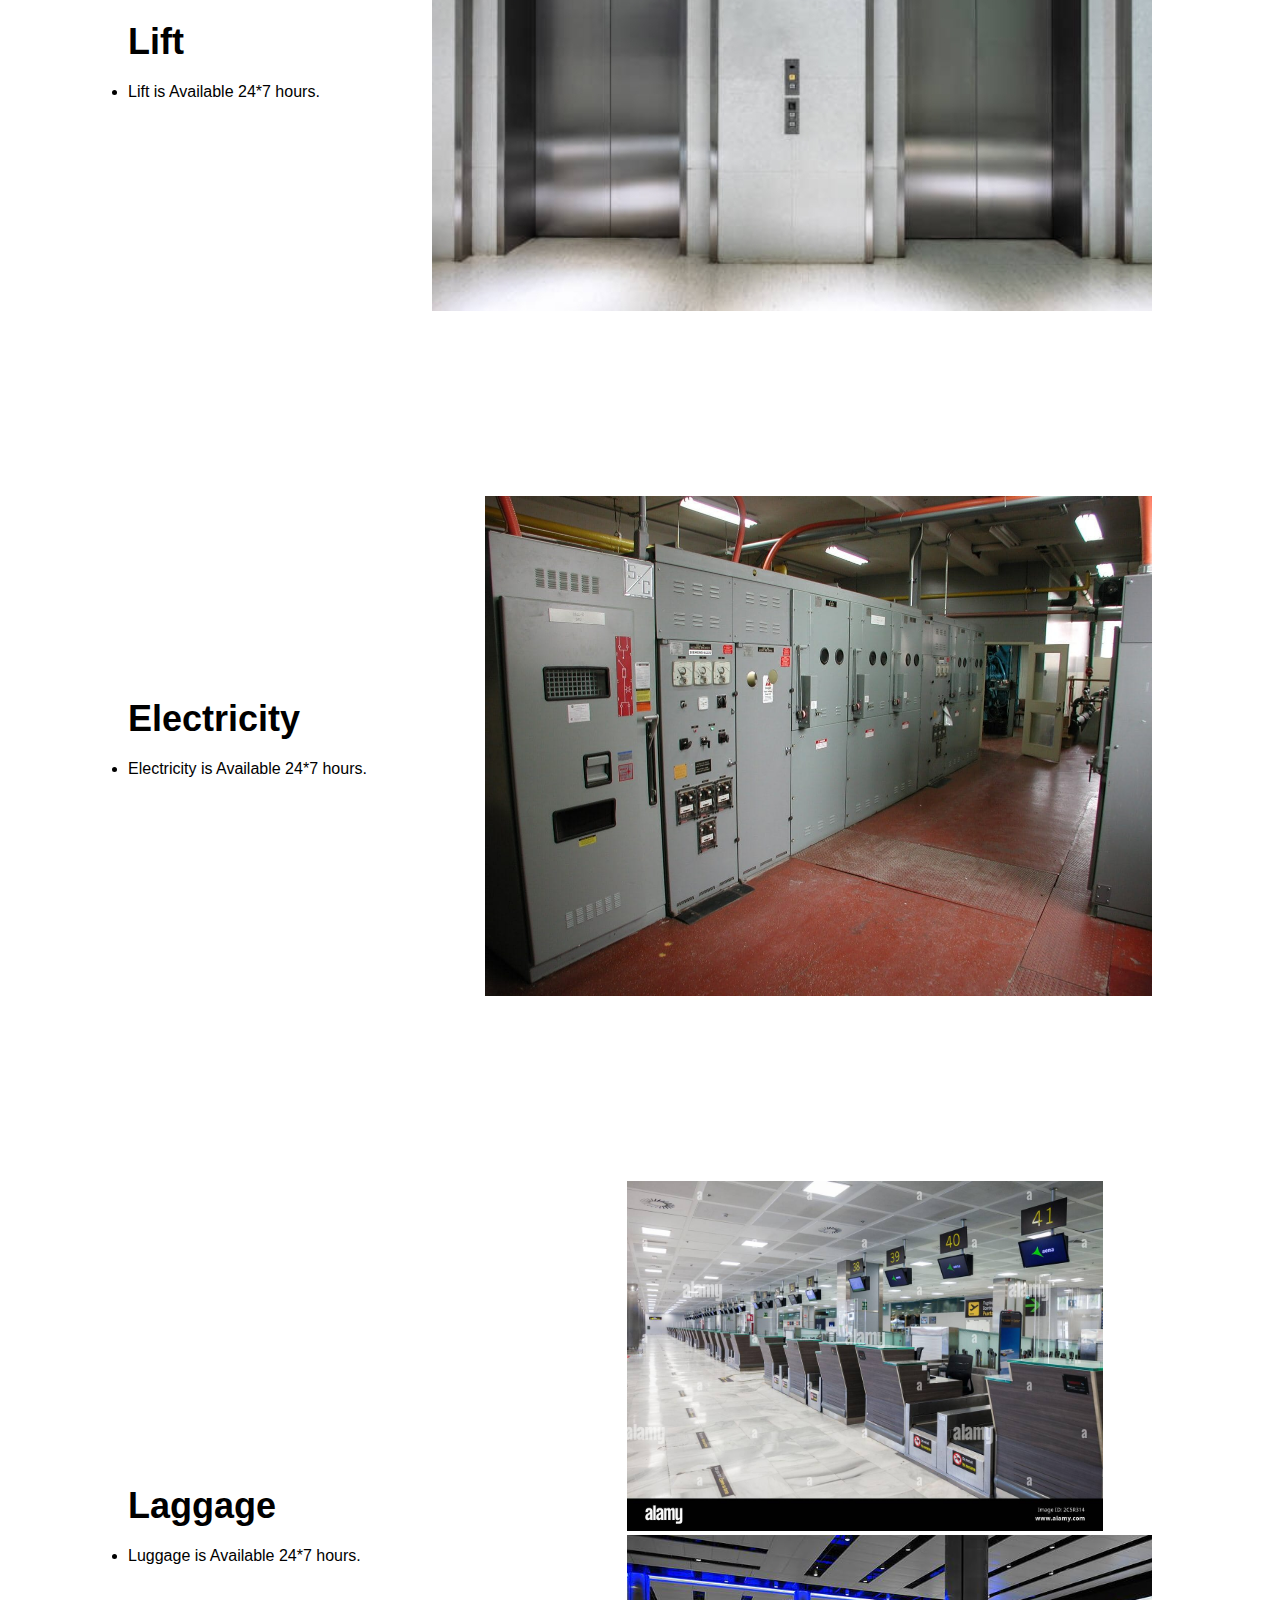
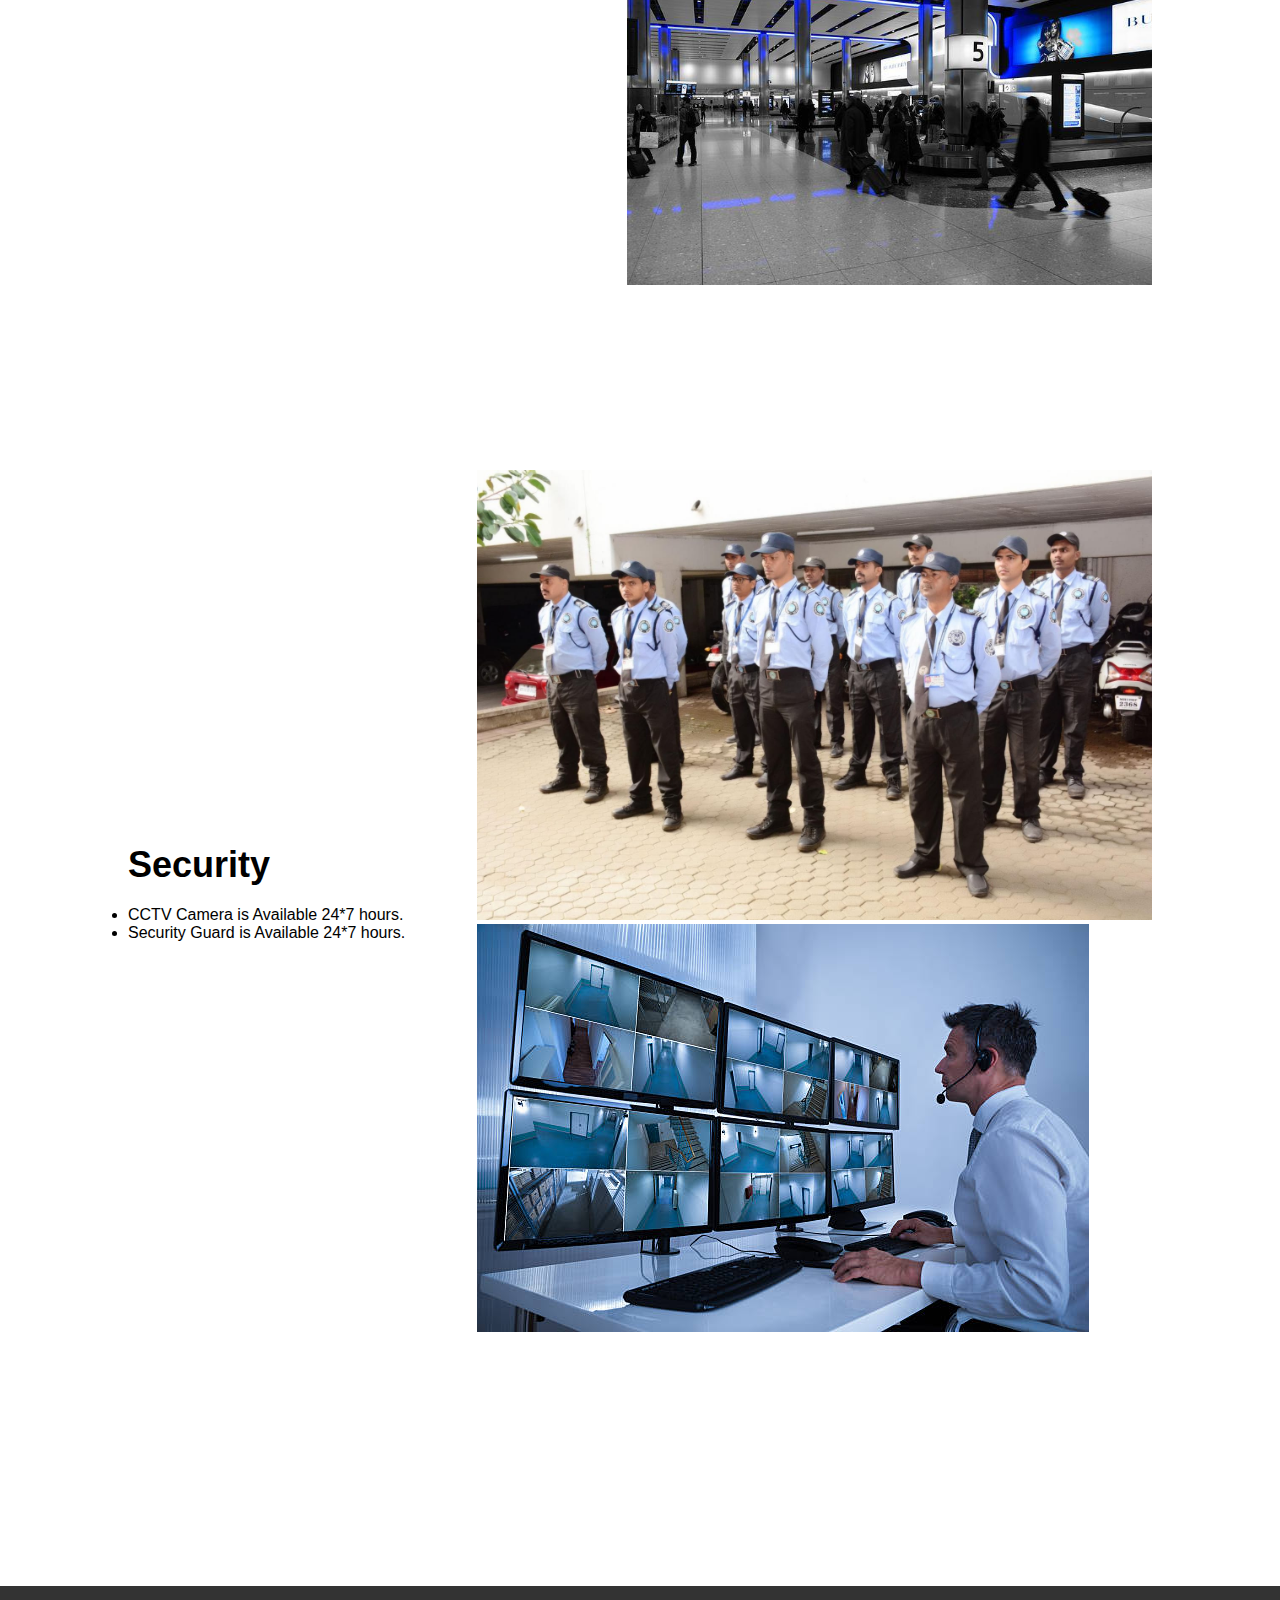
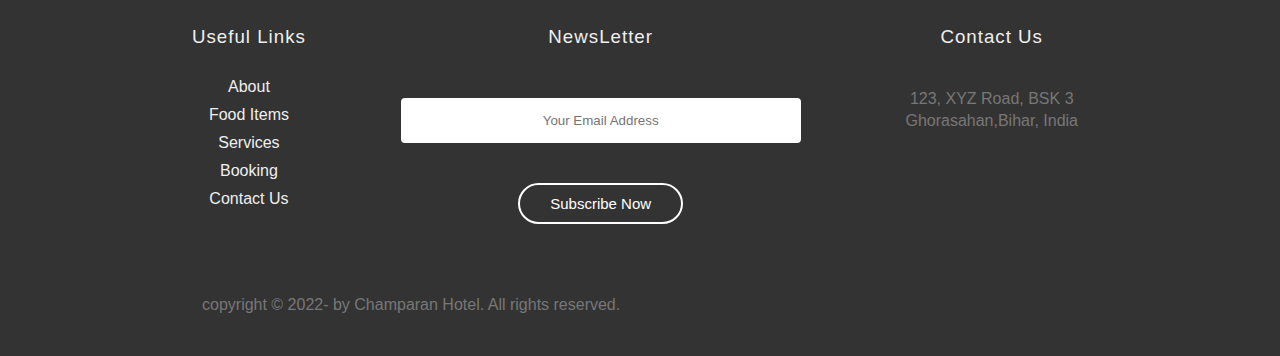
<file: HMS/services.html>
<!DOCTYPE html>
<html lang="en">
  <head>
    <meta charset="UTF-8" />
    <meta http-equiv="X-UA-Compatible" content="IE=edge" />
    <meta name="viewport" content="width=device-width, initial-scale=1.0" />
    <title>Champaran Hotel</title>
    <link rel="stylesheet" href="style.css" />
    <script>
      src="https://kit.fontawesome.com/fbb7249cca.js"
      crossorin="anonymous">
    </script>
  </head>
  <body>
    <!--Our All code starts here-->

   <!--Here Our Sub-Header Section-->
   <section class="sub-header">
    <nav>
      <a href="index.html"><img src="images/logo.png" /></a>
      <div class="nav-links">
        <ul>
          <li><a href="">Home</a></li>
          <li><a href="">About Us</a></li>
          <li><a href="">Food Items</a></li>
          <li><a href="">Services</a></li>
          <li><a href="">Booking</a></li>
          <li><a href="">Contact Us</a></li>
        </ul>
      </div>
    </nav>
    <h1>Our Services</h1>
  </section>
 <!--Here Our Services Section-->
 <section class="parking">
  <h1>Our Available Services</h1>
  <p>Here Our all type of parking.</p>
  <div class="row">
    <div class="parking-col">
      <h3>Cycle Stand</h3>
      <img src="images/cycle.jpeg" alt="cycle" width="100%">
      <p>
       Lorem ipsum dolor sit amet consectetur adipisicing elit. Dolorum minus quas soluta quod, harum ad, <br>
       tempora odio ipsum consequuntur recusandae distinctio, 
       <br>nihil vitae? Enim, labore. Dolor ab temporibus sunt vel?
       
      </p>
    </div>
    <div class="parking-col">
      <h3>Motorcycle Stand</h3>
      <img src="images/motorcycle.jpeg" alt="motorcycle" width="100%">
      <p>
        Lorem ipsum dolor sit amet consectetur adipisicing elit.<br> Nulla ipsum molestias aliquam at alias aliquid aspernatur nisi 
        temporibus praesentium! Omnis nemo earum porro deleniti, <br>perferendis recusandae. Ut ratione dolore maxime.
      </p>
    </div>
    <div class="parking-col">
      <h3>Car Stand</h3>
      <img src="images/car0.jpeg" alt="Car" width="100%">
      <p>
        Lorem ipsum dolor, sit amet consectetur adipisicing elit. Nulla aperiam atque tempore, <br>
        ratione unde adipisci sit neque dolor asperiores explicabo, fugit dignissimos? <br>
        Blanditiis fugiat cumque minima illo esse rem ad.
      </p>
    </div>
  </div>
</section>

<section class="service-us">
  <div class="row">
    <div class="service-us">
      <h1>Lift</h1>
      <p>
        <ul>
            <li>Lift is Available 24*7 hours.</li>
        </ul>
      </p>
    </div>
    <div class="service-us">
      <img src="images/lift.jpeg" alt="lift" />
    </div>
  </div>

  <div class="row">
    <div class="service-us">
      <h1>Electricity</h1>
      <p>
        <ul>
            <li>Electricity is Available 24*7 hours.</li>
        </ul>
      </p>
    </div>
    <div class="service-us">
      <img src="images/electricty.jpeg" alt="electricty"  height="500px"/>
    </div>
  </div>

  <div class="row">
    <div class="service-us">
      <h1>Laggage</h1>
      <p>
        <ul>
            <li>Luggage is Available 24*7 hours.</li>
        </ul>
      </p>
    </div>
    <div class="service-us">
      <img src="images/lagguges.jpeg" alt="luggage" height="350px" /><span><img src="images/luggage.jpeg" alt="luggage" height="350px"/></span>
    </div>
  </div>

  <div class="row">
    <div class="service-us">
      <h1>Security</h1>
      <p>
        <ul>
            <li>CCTV Camera is Available 24*7 hours.</li>
            <li>Security Guard is Available 24*7 hours.</li>
        </ul>
      </p>
    </div>
    <div class="service-us">
      <img src="images/seg.jpeg" alt="Security guard" height="450px"/><span><img src="images/cs.jpeg" alt="CCTV camera"></span>
    </div>
  </div>
  
</section>


    <!--Here Our Footer Section-->
    <div class="footer">
      <div class="col-1">
        <h3>Useful Links</h3>
        <a href="">About</a>
        <a href="">Food Items</a>
        <a href="">Services</a>
        <a href="">Booking</a>
        <a href="">Contact Us</a>
      </div>
      <div class="col-2">
        <h3>NewsLetter</h3>
        <form>
          <input type="email" placeholder="Your Email Address" required />

          <br />
          <button type="submit">Subscribe Now</button>
        </form>
      </div>
      <div class="col-3">
        <h3>Contact Us</h3>
        <p>123, XYZ Road, BSK 3<br />Ghorasahan,Bihar, India</p>
        <div class="social-icons">
          <i class="fa-brands fa-facebook"></i>
          <i class="fa-brands fa-twitter"></i>
          <i class="fa-brands fa-instagram"></i>
          <i class="fa-brands fa-linkedin"></i>
          <i class="fa-brands fa-youtube"></i>
        </div>
      </div>
    </div>
    <div class="copy">
      <p>copyright &copy 2022- by Champaran Hotel. All rights reserved.</p>
    </div>
  </body>
</html>
</file>
<file: HMS/style.css>
* {
    margin: 0;
    padding: 0;
    font-family: "Poppins", sans-serif;
  }
  
  /*---Here our Header Section ---*/
  .header {
    min-height: 100vh;
    width: 100%;
    background-image: linear-gradient(rgba(4, 9, 30, 0.7), rgba(4, 9, 30, 0.7)),
      url(images/h2.jpeg);
    background-position: center;
    background-size: cover;
    position: relative;
  }
  nav {
    display: flex;
    padding: 2% 6%;
    justify-content: space-between;
    align-items: center;
  }
  nav img {
    width: 150px;
  }
  .nav-links {
    flex: 1;
    text-align: right;
  }
  .nav-links ul li {
    list-style: none;
    display: inline-block;
    padding: 8px 12px;
    position: relative;
  }
  .nav-links ul li a {
    color: #fff;
    text-decoration: none;
    font-size: 13px;
  }
  .nav-links ul li::after {
    content: "";
    width: 0%;
    height: 2px;
    background: #f44336;
    display: block;
    margin: auto;
    transition: 0.5s;
  }
  .nav-links ul li:hover::after {
    width: 100%;
  }
  .text-box {
    width: 90%;
    color: #fff;
    position: absolute;
    top: 50%;
    left: 50%;
    transform: translate(-50%, -50%);
    text-align: center;
  }
  .text-box h1 {
    font-size: 62px;
  }
  .text-box p {
    margin: 10px 0 40px;
    font-size: 14px;
    color: #fff;
  }
  .hero-btn {
    display: inline-block;
    text-decoration: none;
    color: #fff;
    border: 1px solid #fff;
    padding: 12px 34px;
    font-size: 13px;
    background: transparent;
    position: relative;
    cursor: pointer;
  }
  .hero-btn:hover {
    border: 1px solid #f44336;
    background: #f44336;
    transition: 1s;
  }
  
  /*---Here Our Services Section---*/
  .service{
    width: 80%;
    margin: auto;
    text-align: center;
    padding-top: 100px;
  }
  h1 {
    font-size: 36px;
    font-weight: 600;
  }
  p {
    color: #777;
    font-weight: 300;
    line-height: 22px;
    padding: 10px;
  }
  
  .row {
    margin-top: 5%;
    display: flex;
    justify-content: space-between;
  }
  .service-col {
    flex-basis: 31%;
    background: #fff3f3;
    border-radius: 10px;
    margin-bottom: 5%;
    padding: 20px 12px;
    box-sizing: border-box;
    transition: 0.5s;
  }
  h3 {
    text-align: center;
    font-weight: 600;
    margin: 10px 0;
  }
  .service-col:hover {
    box-shadow: 0 0 20px 0px rgba(0, 0, 0, 0.2);
  }
  
  
  
  /*---Here Our Facilities Section---*/
  .facilities {
    width: 80%;
    margin: auto;
    text-align: center;
    padding-top: 100px;
  }
  .facilities-col {
    flex-basis: 31%;
    border-radius: 10px;
    margin-bottom: 5%;
    text-align: left;
  }
  .facilities-col img {
    width: 100%;
    border-radius: 10px;
  }
  .facilities-col p {
    padding: 0;
  }
  .facilities-col h3 {
    margin-top: 16px;
    margin-bottom: 15px;
    text-align: left;
  }
  
  /*---Here Our Testimonials Section---*/
  .testimonials {
    width: 80%;
    margin: auto;
    padding-top: 100px;
    text-align: center;
  }
  .testimonials-col {
    flex-basis: 44%;
    border-radius: 10px;
    margin-bottom: 5%;
    text-align: left;
    background: #fff3f3;
    padding: 25px;
    cursor: pointer;
    display: flex;
  }
  .testimonials-col img {
    height: 40px;
    margin-left: 5px;
    margin-right: 30px;
    border-radius: 50%;
  }
  .testimonials-col p {
    padding: 0;
  }
  .testimonials-col h3 {
    margin-top: 15px;
    text-align: left;
  }
  .testimonials-col.fa {
    color: #f44336;
  }
  
  /*---Here Our Footer Section---*/
  .footer {
    margin-top: 150px;
    width: 100%;
    padding: 30px 15%;
    background: #333;
    color: #efefef;
    display: flex;
    box-sizing: border-box;
  }
  .footer div {
    text-align: center;
  }
  .col-2 {
    flex-grow: 2;
  }
  .footer div h3 {
    font-weight: 300;
    margin-bottom: 30px;
    letter-spacing: 1px;
  }
  .col-1 a {
    display: block;
    text-decoration: none;
    color: #efefef;
    margin-bottom: 10px;
  }
  form input {
    width: 400px;
    height: 45px;
    border-radius: 4px;
    text-align: center;
    margin-top: 20px;
    margin-bottom: 40px;
    outline: none;
    border: none;
  }
  form button {
    background: transparent;
    border: 2px solid #fff;
    color: #fff;
    border-radius: 30px;
    padding: 10px 30px;
    font-size: 15px;
  }
  .social-icons {
    margin-top: 30px;
  }
  .social-icons i {
    font-size: 22px;
    margin: 10px;
    cursor: pointer;
  }
  .copy {
    margin-top: 0px;
    width: 100%;
    padding: 30px 15%;
    background: #333;
    color: #efefef;
    display: flex;
    box-sizing: border-box;
  }
  
  /*---Here About Us Page---*/
  .sub-header {
    height: 50vh;
    width: 100%;
    background-image: linear-gradient(rgba(4, 9, 30, 0.7), rgba(4, 9, 30, 0.7)),url(images/h1.jpeg);
    background-position: center;
    background-size: cover;
    text-align: center;
    color: #fff;
  }
  .sub-header h1 {
    margin-top: 100px;
  }
  
  .about-us {
    width: 80%;
    margin: auto;
    padding-top: 80px;
    padding-bottom: 50px;
  }
  
  .about-col {
    flex-basis: 48%;
    padding: 30px 2px;
  }
  .about-col img {
    width: 100%;
  }
  .about-col h1 {
    padding-top: 0;
  }
  .about-col p {
    padding: 15px 0 25px;
  }
  
  .red-btn {
    border: 1px solid #f44336;
    background: transparent;
    color: #f44336;
  }
  .red-btn:hover {
    color: #fff;
  }
/*---Here Our Food Items Pages--*/
.FoodItems{
  width: 80%;
  margin: auto;
  text-align: center;
  padding-top: 100px;
}
h1 {
  font-size: 36px;
  font-weight: 600;
}
p {
  color: #777;
  font-weight: 300;
  line-height: 22px;
  padding: 10px;
}

.row {
  margin-top: 5%;
  display: flex;
  justify-content: space-between;
}
.fooditems-col {
  flex-basis: 31%;
  background: #fff3f3;
  border-radius: 10px;
  margin-bottom: 5%;
  padding: 20px 12px;
  box-sizing: border-box;
  transition: 0.5s;
}
h3 {
  text-align: center;
  font-weight: 600;
  margin: 10px 0;
}
.fooditems-col:hover {
  box-shadow: 0 0 20px 0px rgba(0, 0, 0, 0.2);
}

/*---Here Our Services Pages---*/
.parking{
  width: 80%;
  margin: auto;
  text-align: center;
  padding-top: 100px;
}
h1 {
  font-size: 36px;
  font-weight: 600;
}
p {
  color: #777;
  font-weight: 300;
  line-height: 22px;
  padding: 10px;
}

.row {
  margin-top: 5%;
  display: flex;
  justify-content: space-between;
}
.parking-col {
  flex-basis: 31%;
  background: #fff3f3;
  border-radius: 10px;
  margin-bottom: 5%;
  padding: 20px 12px;
  box-sizing: border-box;
  transition: 0.5s;
}
h3 {
  text-align: center;
  font-weight: 600;
  margin: 10px 0;
}
.parking-col:hover {
  box-shadow: 0 0 20px 0px rgba(0, 0, 0, 0.2);
}
.sub-header {
  height: 50vh;
  width: 100%;
  background-image: linear-gradient(rgba(4, 9, 30, 0.7), rgba(4, 9, 30, 0.7)),
    url(images/h1.jpeg);
  background-position: center;
  background-size: cover;
  text-align: center;
  color: #fff;
}
.sub-header h1 {
  margin-top: 100px;
}

.service-us {
  width: 80%;
  margin: auto;
  padding-top: 80px;
  padding-bottom: 50px;
}

.service-col {
  flex-basis: 48%;
  padding: 30px 2px;
}
.service-col img {
  width: 100%;
}
.service-col h1 {
  padding-top: 0;
}
.service-col p {
  padding: 15px 0 25px;
}
.service-col ul {
  font-size: 20px;
}
.red-btn {
  border: 1px solid #f44336;
  background: transparent;
  color: #f44336;
}
.red-btn:hover {
  color: #fff;
}

/*---Here Our Booking Pages--*/
.book{
  background: linear-gradient(rgba(0, 0, 0, 0.85), rgba(0, 0, 0, 0.85)) ;
  color: #fff;
  padding: 40px 60px;
}
.book-form{
  display: grid;
}
.form-item{
  display: flex;
  flex-direction: column;
  justify-content: center;
}
.book-form input[type = "submit"]{
  margin: 18px 0 0 0;
  background: var(--dark);
  color: #fff;
  border: 1px solid #fff;
}
.book-form label, .book-form input{
  width: 100%;
}
.book-form label{
  font-weight: 600;
  word-spacing: 5px;
  padding-bottom: 8px;
}
.book-form input:not(.btn){
  margin: 4px 0 16px 0;
  padding: 12px 15px;
  border-radius: 5px;
  font-size: 17px;
  border: none;
}
.book-form input:focus{
  outline: 0;
  box-shadow: 0 0 7px rgba(0, 0, 0, 0.4);
}

/*---Here Contact Us Page---*/
.location {
  width: 80%;
  margin: auto;
  padding: 80px 0;
}
.location iframe {
  width: 100%;
}
.contact-us {
  width: 80%;
  margin: auto;
}
.contact-col {
  flex-basis: 48%;
  margin-bottom: 30px;
}
.contact-col div {
  display: flex;
  align-items: center;
  margin-bottom: 40px;
}
.contact-col div .fa {
  font-size: 28px;
  color: #efefef6;
  margin: 10px;
  margin-right: 30px;
}
.contact-col div p {
  padding: 0;
}
.contact-col div h5 {
  font-size: 20px;
  margin-bottom: 5px;
  color: #555;
  font-weight: 400;
}
.contact-col input,
.contact-col textarea {
  width: 100%;
  padding: 15px;
  margin-bottom: 17px;
  outline: none;
  border: 1px solid #ccc;
  box-sizing: border-box;
}
</file>
